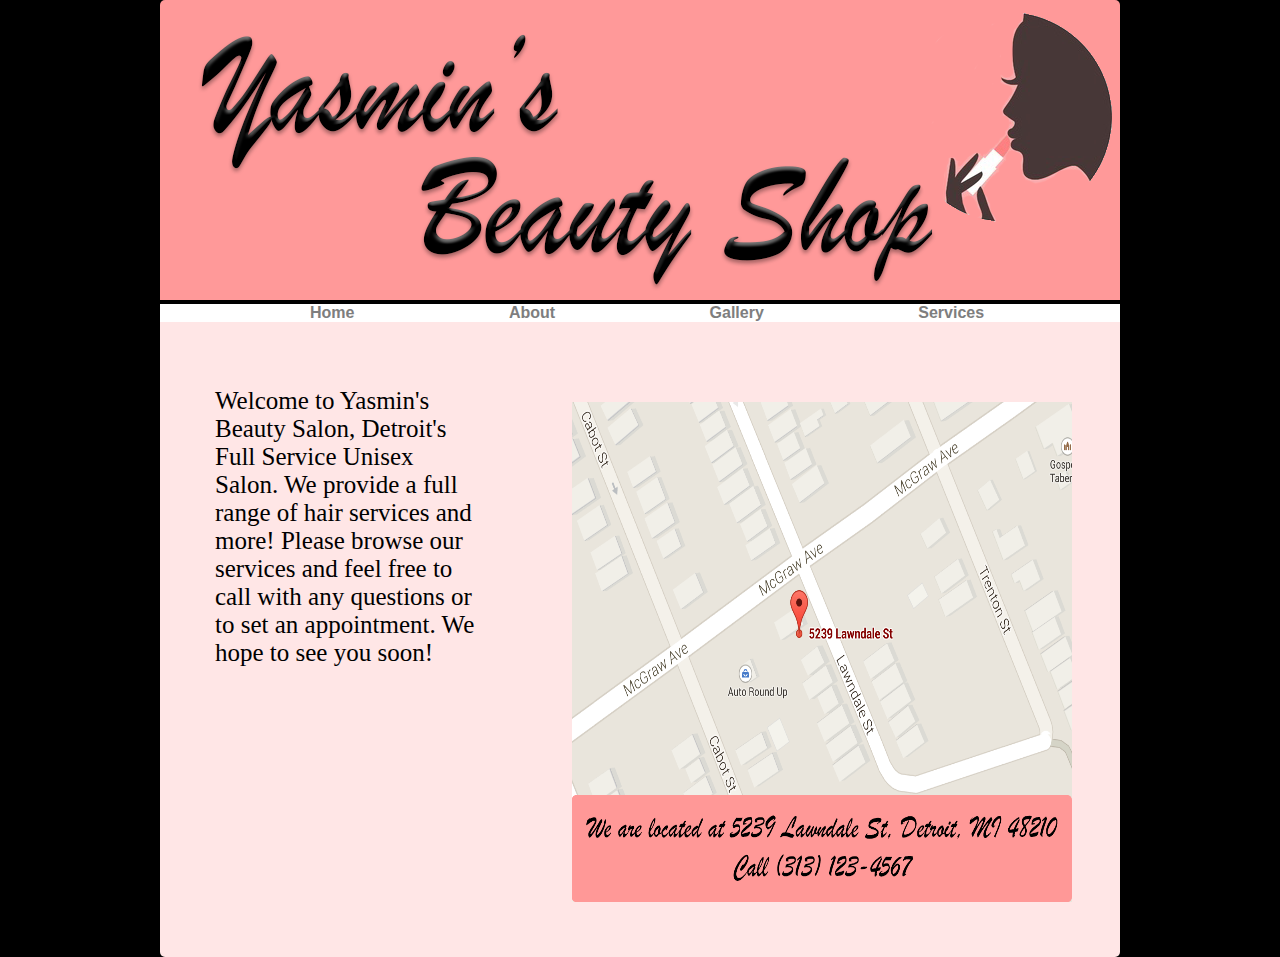
<file: final/html5-boilerplate-4.3-2.0/index.html>
<!DOCTYPE html>
<html>
    <head>
        <link rel="stylesheet" href="css/normalize.css">
        <link rel="stylesheet" href="css/main.css">
    </head>

    <body>
        <div class="wrap">

        <img id="banner" src="img/salonbanner.png" height="300" width="960">

        <div id ="navigation">
          <a href="index.html">Home</a>
          <a href="about.html">About</a>
          <a href="gallery.html">Gallery</a>
          <a href="service.html">Services</a>
        </div>

        <section class="description">
          <ul>
            <li><p>Welcome to Yasmin's Beauty Salon, Detroit's Full Service Unisex Salon.
            We provide a full range of hair services and more! Please browse our services
            and feel free to call with any questions or to set an appointment. We hope to
            see you soon!</p></li>
            <li><img src="img/map.png" height="500" width="500"></li>
          </ul>
        </section>

        </div>
    </body>

</html>
</file>
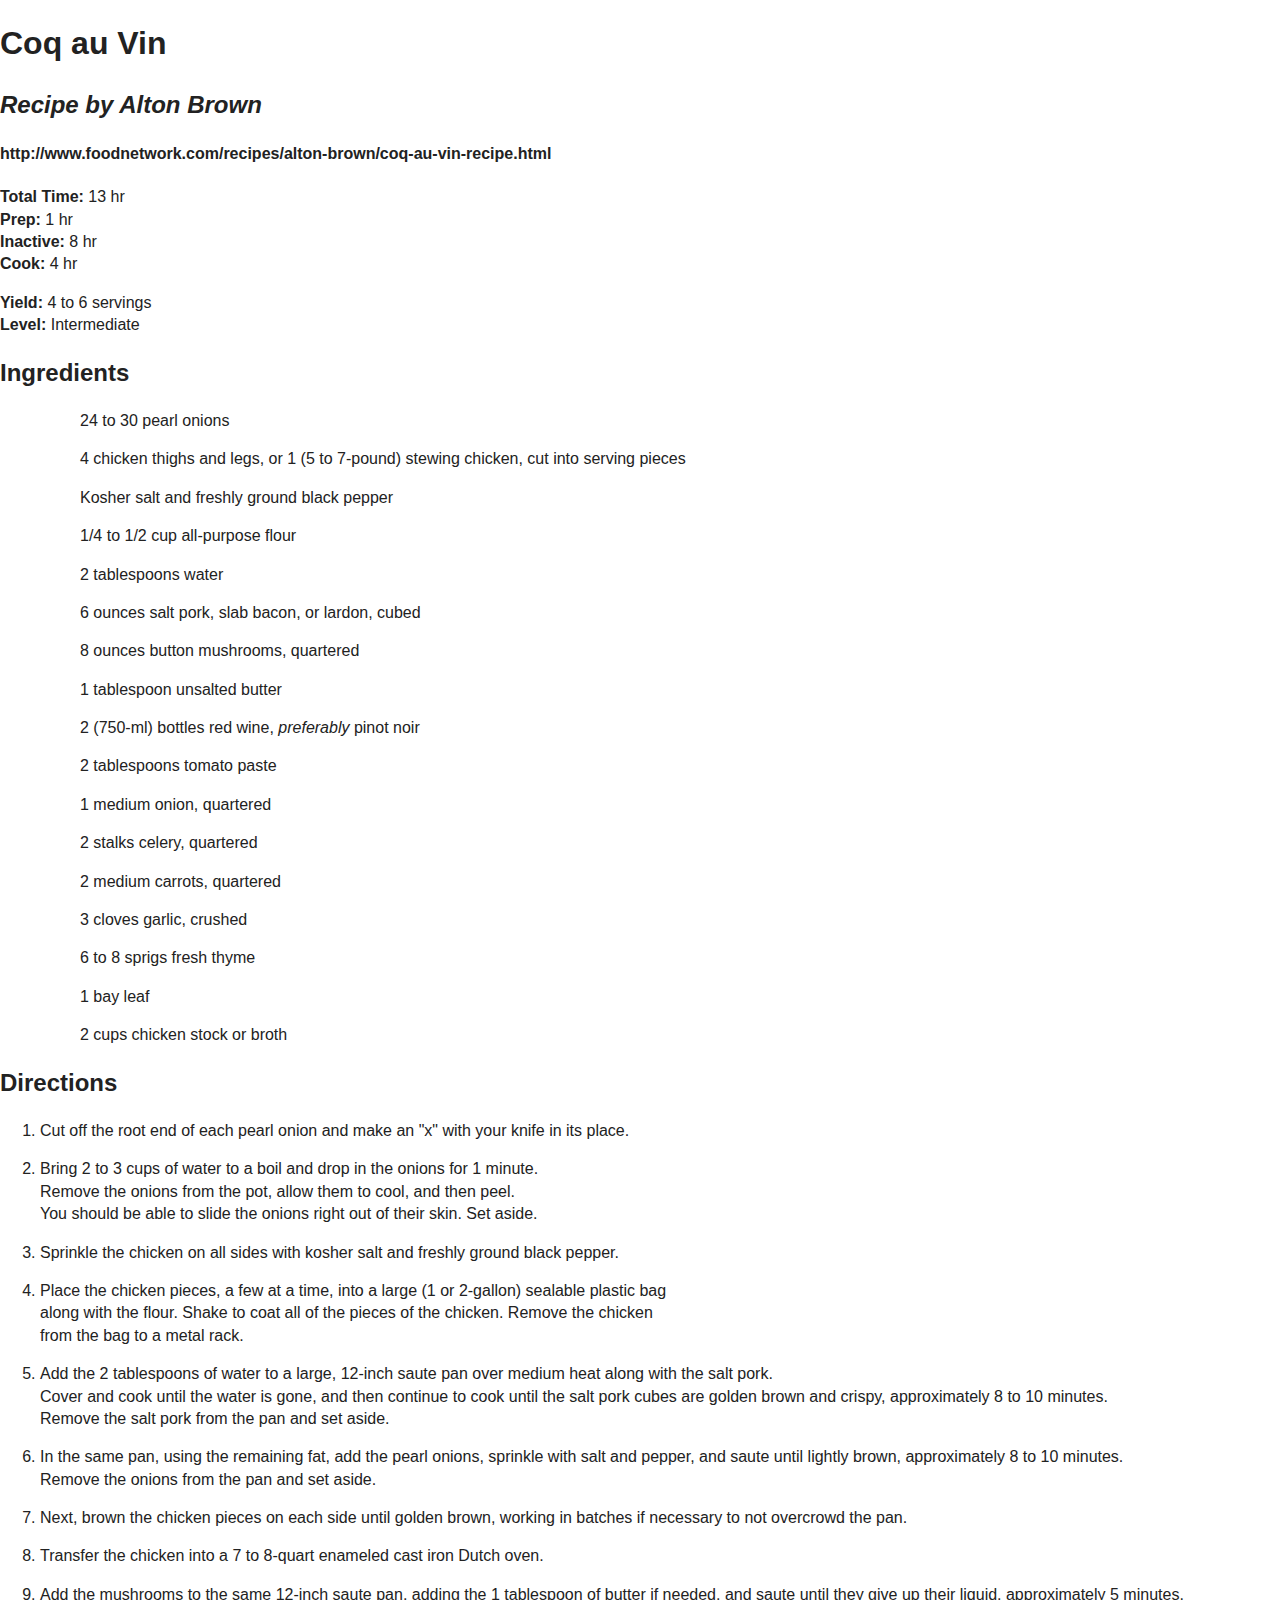
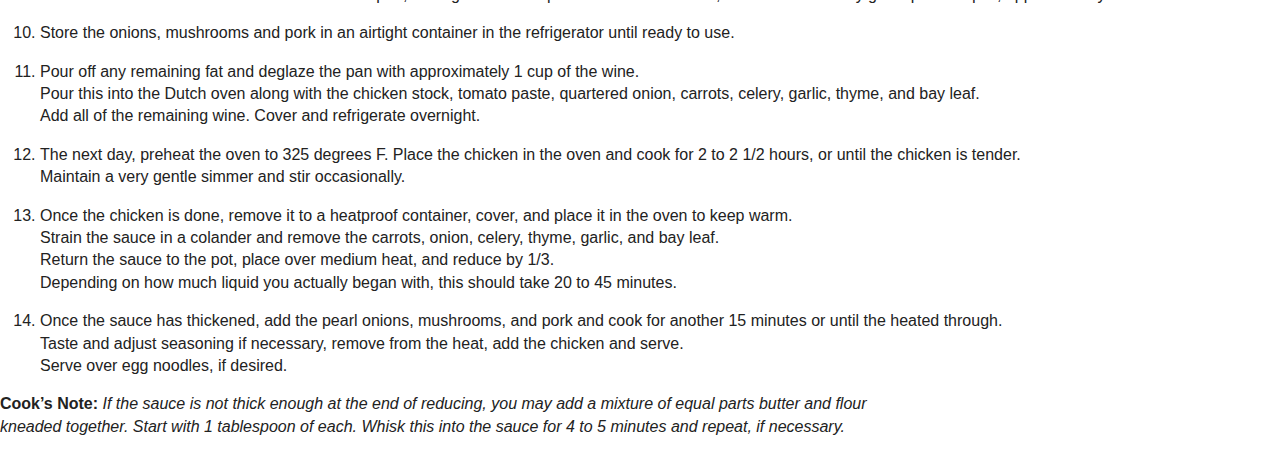
<file: recipe wk4/html5-boilerplate-4.3-2.0/index.html>
<!DOCTYPE html>
<!--[if lt IE 7]>      <html class="no-js lt-ie9 lt-ie8 lt-ie7"> <![endif]-->
<!--[if IE 7]>         <html class="no-js lt-ie9 lt-ie8"> <![endif]-->
<!--[if IE 8]>         <html class="no-js lt-ie9"> <![endif]-->
<!--[if gt IE 8]><!--> <html class="no-js"> <!--<![endif]-->
    <head>
        <meta charset="utf-8">
        <meta http-equiv="X-UA-Compatible" content="IE=edge">
        <title></title>
        <meta name="description" content="">
        <meta name="viewport" content="width=device-width, initial-scale=1">

        <!-- Place favicon.ico and apple-touch-icon.png in the root directory -->

        <link rel="stylesheet" href="css/normalize.css">
        <link rel="stylesheet" href="css/main.css">
        <script src="js/vendor/modernizr-2.6.2.min.js"></script>
    </head>
    <body>
        <!--[if lt IE 7]>
            <p class="browsehappy">You are using an <strong>outdated</strong> browser. Please <a href="http://browsehappy.com/">upgrade your browser</a> to improve your experience.</p>
        <![endif]-->

        <!-- Add your site or application content here -->
<h1>Coq au Vin</h1>
<h2><i>Recipe by Alton Brown</i></h2>
<h4>http://www.foodnetwork.com/recipes/alton-brown/coq-au-vin-recipe.html</h4>

<p><strong>Total Time:</strong> 13 hr
<br><strong>Prep:</strong> 1 hr
<br><strong>Inactive:</strong> 8 hr
<br><strong>Cook:</strong> 4 hr</p>

<p><strong>Yield:</strong> 4 to 6 servings<br><strong>Level:</strong> Intermediate</p>

<h2>Ingredients</h2>

  <ol>
    <ol>24 to 30 pearl onions</ol>
    <ol>4 chicken thighs and legs, or 1 (5 to 7-pound) stewing chicken, cut into serving pieces</ol>
    <ol>Kosher salt and freshly ground black pepper</ol>
    <ol>1/4 to 1/2 cup all-purpose flour</ol>
    <ol>2 tablespoons water</ol>
    <ol>6 ounces salt pork, slab bacon, or lardon, cubed</ol>
    <ol>8 ounces button mushrooms, quartered</ol>
    <ol>1 tablespoon unsalted butter</ol>
    <ol>2 (750-ml) bottles red wine, <i>preferably</i> pinot noir</ol>
    <ol>2 tablespoons tomato paste</ol>
    <ol>1 medium onion, quartered</ol>
    <ol>2 stalks celery, quartered</ol>
    <ol>2 medium carrots, quartered</ol>
    <ol>3 cloves garlic, crushed</ol>
    <ol>6 to 8 sprigs fresh thyme</ol>
    <ol>1 bay leaf</ol>
    <ol>2 cups chicken stock or broth</ol>
  </ol>


<h2>Directions</h2>
<div>
  <ol>
    <li><p>Cut off the root end of each pearl onion and make an "x" with your knife in its place.</p></li>
    <li><p>Bring 2 to 3 cups of water to a boil and drop in the onions for 1 minute.<br>Remove the onions from the pot, allow them to cool, and then peel.<br>You should be able to slide the onions right out of their skin. Set aside.</li></p>
    <li><p>Sprinkle the chicken on all sides with kosher salt and freshly ground black pepper.</li></p>
    <li><p>Place the chicken pieces, a few at a time, into a large (1 or 2-gallon) sealable plastic bag<br>along with the flour. Shake to coat all of the pieces of the chicken. Remove the chicken<br>from the bag to a metal rack.</li></p>
    <li><p>Add the 2 tablespoons of water to a large, 12-inch saute pan over medium heat along with the salt pork.<br>Cover and cook until the water is gone, and then continue to cook until the salt pork cubes are golden brown and crispy, approximately 8 to 10 minutes.<br>Remove the salt pork from the pan and set aside.</li></p>
    <li><p>In the same pan, using the remaining fat, add the pearl onions, sprinkle with salt and pepper, and saute until lightly brown, approximately 8 to 10 minutes.<br>Remove the onions from the pan and set aside.</li></p>
    <li><p>Next, brown the chicken pieces on each side until golden brown, working in batches if necessary to not overcrowd the pan.</li></p>
    <li><p>Transfer the chicken into a 7 to 8-quart enameled cast iron Dutch oven.</li></p>
    <li><p>Add the mushrooms to the same 12-inch saute pan, adding the 1 tablespoon of butter if needed, and saute until they give up their liquid, approximately 5 minutes.</li></p>
    <li><p>Store the onions, mushrooms and pork in an airtight container in the refrigerator until ready to use.</li></p>
    <li><p>Pour off any remaining fat and deglaze the pan with approximately 1 cup of the wine.<br>Pour this into the Dutch oven along with the chicken stock, tomato paste, quartered onion, carrots, celery, garlic, thyme, and bay leaf.<br>Add all of the remaining wine. Cover and refrigerate overnight.</li></p>
    <li><p>The next day, preheat the oven to 325 degrees F. Place the chicken in the oven and cook for 2 to 2 1/2 hours, or until the chicken is tender.<br>Maintain a very gentle simmer and stir occasionally.</li></p>
    <li><p>Once the chicken is done, remove it to a heatproof container, cover, and place it in the oven to keep warm.<br>Strain the sauce in a colander and remove the carrots, onion, celery, thyme, garlic, and bay leaf.<br>Return the sauce to the pot, place over medium heat, and reduce by 1/3.<br>Depending on how much liquid you actually began with, this should take 20 to 45 minutes.</li></p>
    <li><p>Once the sauce has thickened, add the pearl onions, mushrooms, and pork and cook for another 15 minutes or until the heated through.<br>Taste and adjust seasoning if necessary, remove from the heat, add the chicken and serve.<br>Serve over egg noodles, if desired.</li></p>
  </ol>
</div>

<p><strong>Cook’s Note:</strong><i> If the sauce is not thick enough at the end of reducing, you may add a mixture of equal parts butter and flour<br>kneaded together. Start with 1 tablespoon of each. Whisk this into the sauce for 4 to 5 minutes and repeat, if necessary.</i></p>


        <script src="//ajax.googleapis.com/ajax/libs/jquery/1.10.2/jquery.min.js"></script>
        <script>window.jQuery || document.write('<script src="js/vendor/jquery-1.10.2.min.js"><\/script>')</script>
        <script src="js/plugins.js"></script>
        <script src="js/main.js"></script>

        <!-- Google Analytics: change UA-XXXXX-X to be your site's ID. -->
        <script>
            (function(b,o,i,l,e,r){b.GoogleAnalyticsObject=l;b[l]||(b[l]=
            function(){(b[l].q=b[l].q||[]).push(arguments)});b[l].l=+new Date;
            e=o.createElement(i);r=o.getElementsByTagName(i)[0];
            e.src='//www.google-analytics.com/analytics.js';
            r.parentNode.insertBefore(e,r)}(window,document,'script','ga'));
            ga('create','UA-XXXXX-X');ga('send','pageview');
        </script>
    </body>
</html>
</file>
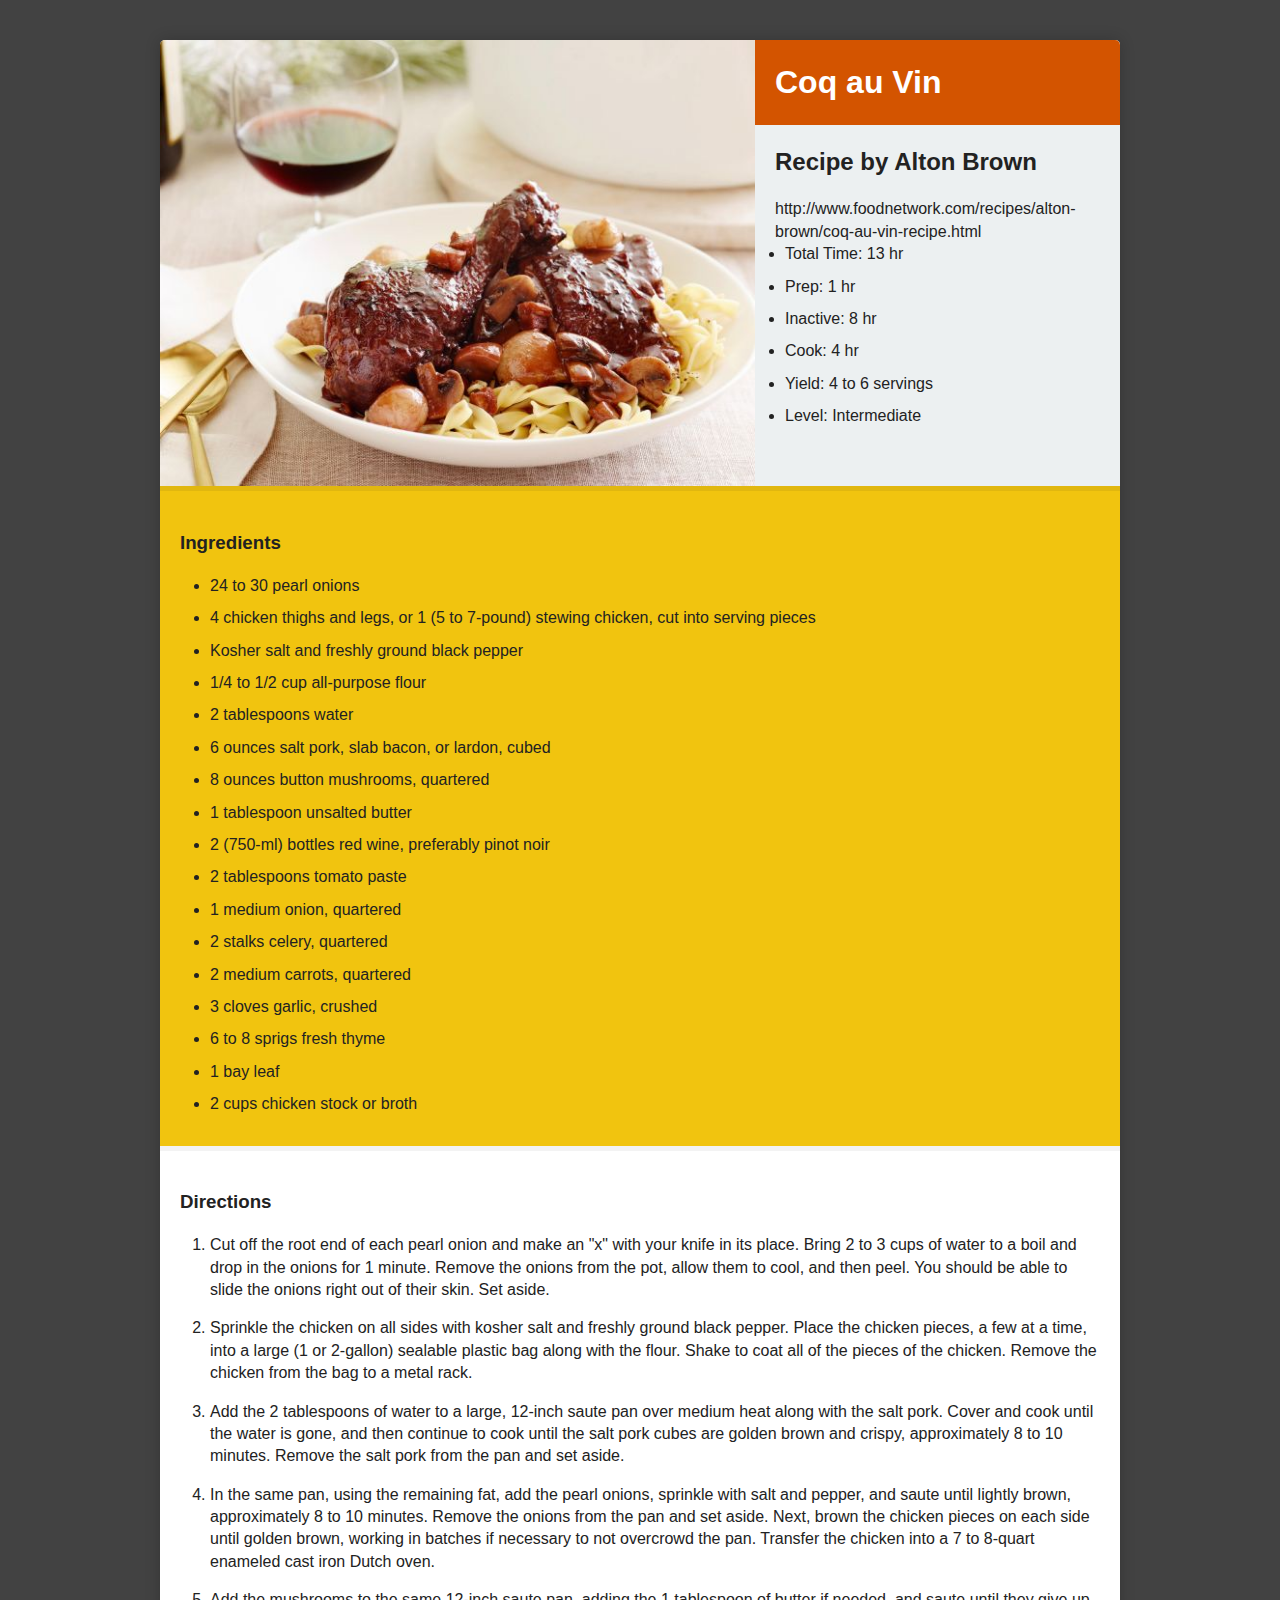
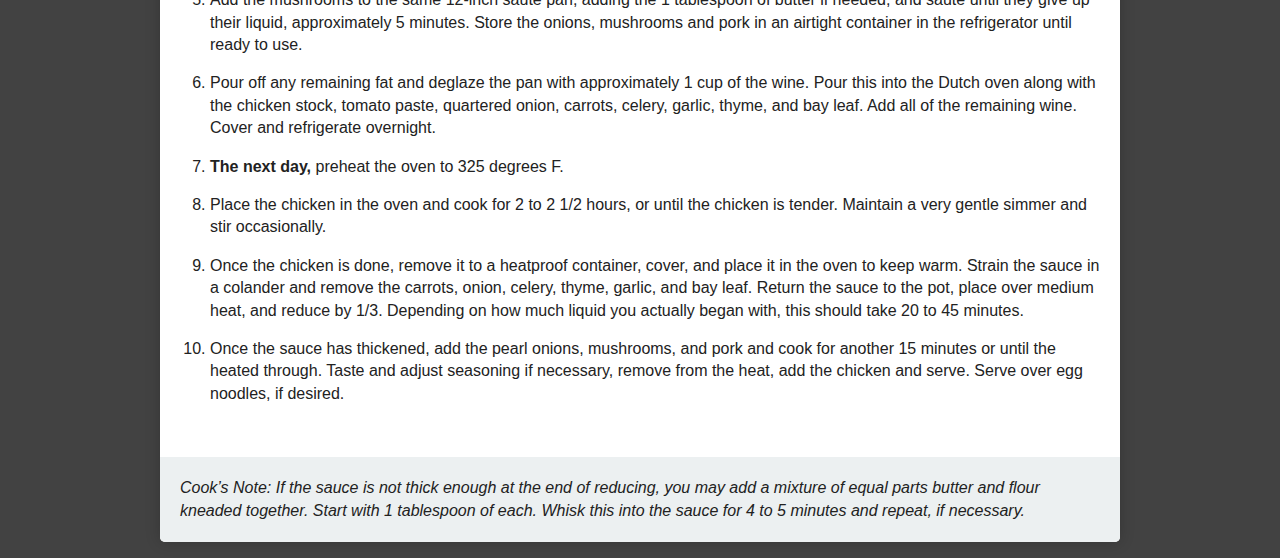
<file: recipe/html5-boilerplate-4.3-2.0/index.html>
<!DOCTYPE html>
<!--[if lt IE 7]>      <html class="no-js lt-ie9 lt-ie8 lt-ie7"> <![endif]-->
<!--[if IE 7]>         <html class="no-js lt-ie9 lt-ie8"> <![endif]-->
<!--[if IE 8]>         <html class="no-js lt-ie9"> <![endif]-->
<!--[if gt IE 8]><!--> <html class="no-js"> <!--<![endif]-->
    <head>
        <meta charset="utf-8">
        <meta http-equiv="X-UA-Compatible" content="IE=edge">
        <title></title>
        <meta name="description" content="">
        <meta name="viewport" content="width=device-width, initial-scale=1">

        <!-- Place favicon.ico and apple-touch-icon.png in the root directory -->

        <link rel="stylesheet" href="css/normalize.css">
        <link rel="stylesheet" href="css/main.css">
        <script src="js/vendor/modernizr-2.6.2.min.js"></script>
    </head>
    <body>
      <div class="wrap">
        <article class="recipe" id="recipe-1">

        <!-- Food Network
        http://www.foodnetwork.com/recipes/alton-brown/coq-au-vin-recipe.html -->
        <img src="img/french_coq_s4x3.jpg.rend.sni18col.jpg">

        <section class="recipe-meta">
        <h1>Coq au Vin</h1>
        <h2>Recipe by Alton Brown</h2>

<p>http://www.foodnetwork.com/recipes/alton-brown/coq-au-vin-recipe.html</p>

        <ul>
          <li>Total Time: 13 hr</li>
          <li>Prep: 1 hr</li>
          <li>Inactive: 8 hr</li>
          <li>Cook: 4 hr</li>
        </ul>

        <ul>
          <li>Yield: 4 to 6 servings</li>
          <li>Level: Intermediate</li>
        </ul>
        </section>

        <section class="ingredients">
        <h3>Ingredients</h3>

        <ul>
          <li>24 to 30 pearl onions</li>
          <li>4 chicken thighs and legs, or 1 (5 to 7-pound) stewing chicken, cut into serving pieces</li>
          <li>Kosher salt and freshly ground black pepper</li>
          <li>1/4 to 1/2 cup all-purpose flour</li>
          <li>2 tablespoons water</li>
          <li>6 ounces salt pork, slab bacon, or lardon, cubed</li>
          <li>8 ounces button mushrooms, quartered</li>
          <li>1 tablespoon unsalted butter</li>
          <li>2 (750-ml) bottles red wine, preferably pinot noir</li>
          <li>2 tablespoons tomato paste</li>
          <li>1 medium onion, quartered</li>
          <li>2 stalks celery, quartered</li>
          <li>2 medium carrots, quartered</li>
          <li>3 cloves garlic, crushed</li>
          <li>6 to 8 sprigs fresh thyme</li>
          <li>1 bay leaf</li>
          <li>2 cups chicken stock or broth</li>
        </ul>
        </section>


        <section class="directions">
        <h3>Directions</h3>

        <ol>
          <li><p>Cut off the root end of each pearl onion and make an "x" with your knife in its place. Bring 2 to 3 cups of water to a boil and drop in the onions for 1 minute. Remove the onions from the pot, allow them to cool, and then peel. You should be able to slide the onions right out of their skin. Set aside.</li></p>
          <li><p>Sprinkle the chicken on all sides with kosher salt and freshly ground black pepper. Place the chicken pieces, a few at a time, into a large (1 or 2-gallon) sealable plastic bag along with the flour. Shake to coat all of the pieces of the chicken. Remove the chicken from the bag to a metal rack.</li></p>
          <li><p>Add the 2 tablespoons of water to a large, 12-inch saute pan over medium heat along with the salt pork. Cover and cook until the water is gone, and then continue to cook until the salt pork cubes are golden brown and crispy, approximately 8 to 10 minutes. Remove the salt pork from the pan and set aside.</li></p>
          <li><p>In the same pan, using the remaining fat, add the pearl onions, sprinkle with salt and pepper, and saute until lightly brown, approximately 8 to 10 minutes. Remove the onions from the pan and set aside. Next, brown the chicken pieces on each side until golden brown, working in batches if necessary to not overcrowd the pan. Transfer the chicken into a 7 to 8-quart enameled cast iron Dutch oven.</li></p>
          <li><p>Add the mushrooms to the same 12-inch saute pan, adding the 1 tablespoon of butter if needed, and saute until they give up their liquid, approximately 5 minutes. Store the onions, mushrooms and pork in an airtight container in the refrigerator until ready to use.</li></p>
          <li><p>Pour off any remaining fat and deglaze the pan with approximately 1 cup of the wine. Pour this into the Dutch oven along with the chicken stock, tomato paste, quartered onion, carrots, celery, garlic, thyme, and bay leaf. Add all of the remaining wine. Cover and refrigerate overnight.</li></p>
          <li><p><strong>The next day,</strong> preheat the oven to 325 degrees F.</li></p>
          <li><p>Place the chicken in the oven and cook for 2 to 2 1/2 hours, or until the chicken is tender. Maintain a very gentle simmer and stir occasionally.</li></p>
          <li><p>Once the chicken is done, remove it to a heatproof container, cover, and place it in the oven to keep warm. Strain the sauce in a colander and remove the carrots, onion, celery, thyme, garlic, and bay leaf. Return the sauce to the pot, place over medium heat, and reduce by 1/3. Depending on how much liquid you actually began with, this should take 20 to 45 minutes.</li></p>
          <li><p>Once the sauce has thickened, add the pearl onions, mushrooms, and pork and cook for another 15 minutes or until the heated through. Taste and adjust seasoning if necessary, remove from the heat, add the chicken and serve. Serve over egg noodles, if desired.</li></p>
        </ol>
      </section>

<p class="note"><i>Cook’s Note: If the sauce is not thick enough at the end of reducing, you may add a mixture of equal parts butter and flour<br>kneaded together. Start with 1 tablespoon of each. Whisk this into the sauce for 4 to 5 minutes and repeat, if necessary.</i></p>
      </article>
      </div>

        <script src="//ajax.googleapis.com/ajax/libs/jquery/1.10.2/jquery.min.js"></script>
        <script>window.jQuery || document.write('<script src="js/vendor/jquery-1.10.2.min.js"><\/script>')</script>
        <script src="js/plugins.js"></script>
        <script src="js/main.js"></script>

        <!-- Google Analytics: change UA-XXXXX-X to be your site's ID. -->
        <script>
            (function(b,o,i,l,e,r){b.GoogleAnalyticsObject=l;b[l]||(b[l]=
            function(){(b[l].q=b[l].q||[]).push(arguments)});b[l].l=+new Date;
            e=o.createElement(i);r=o.getElementsByTagName(i)[0];
            e.src='//www.google-analytics.com/analytics.js';
            r.parentNode.insertBefore(e,r)}(window,document,'script','ga'));
            ga('create','UA-XXXXX-X');ga('send','pageview');
        </script>
    </body>
</html>
</file>
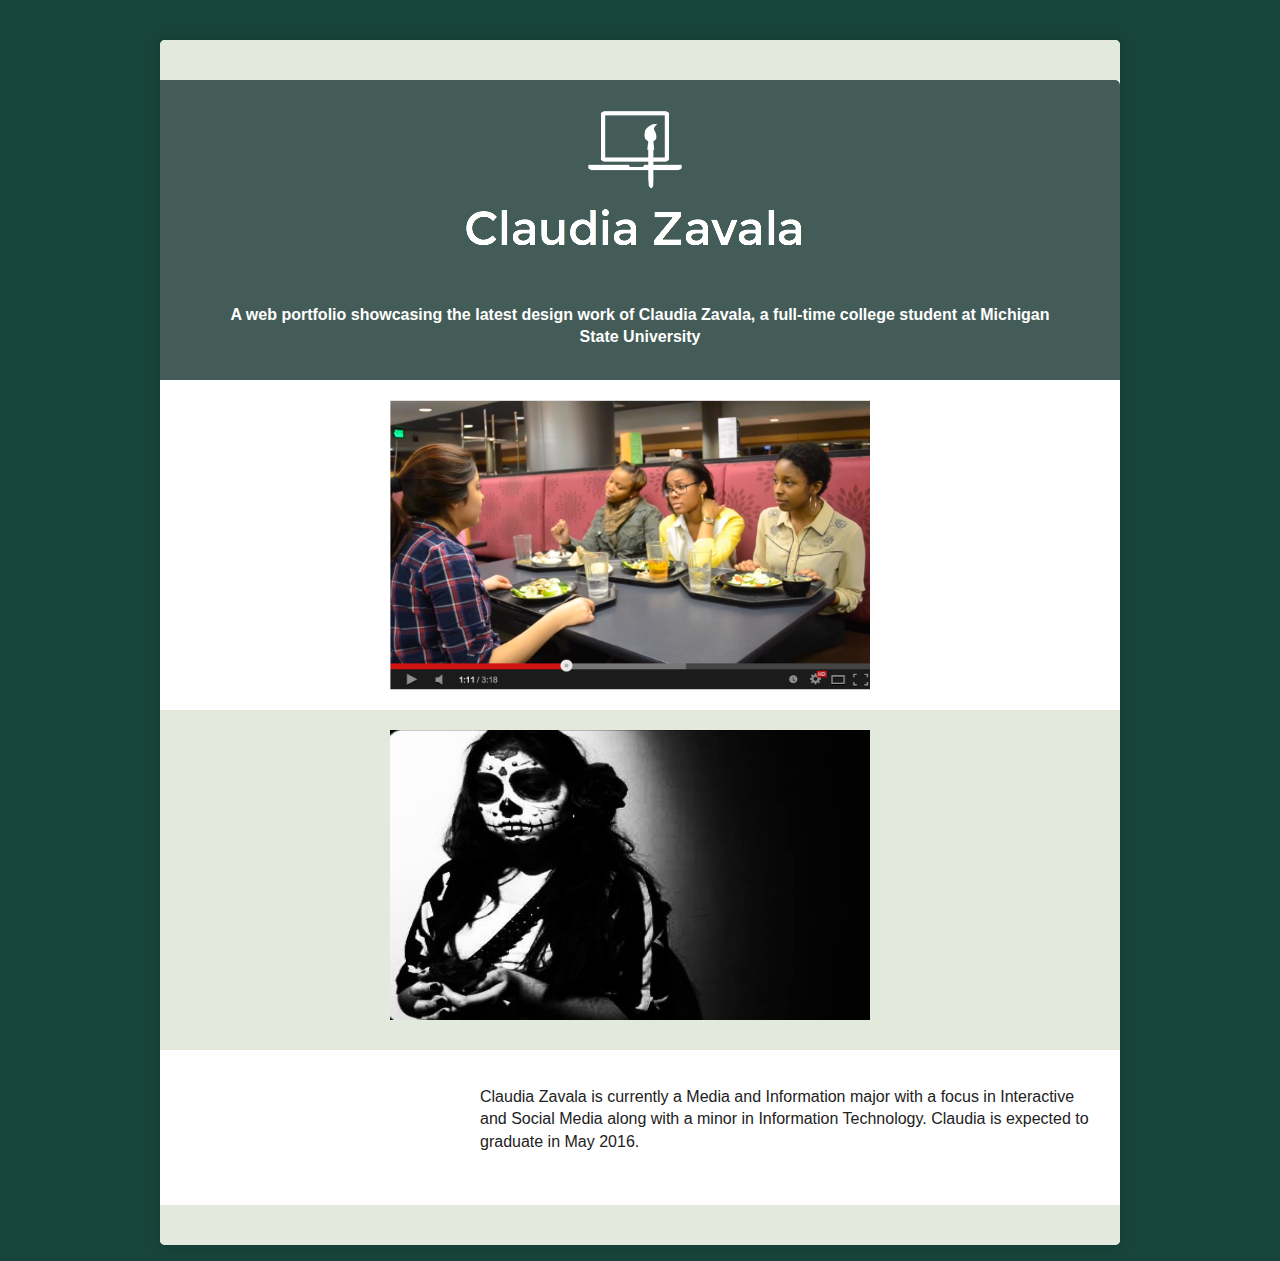
<file: week 10/html5-boilerplate-4.3-2.0/index.html>
<!DOCTYPE html>
<!--[if lt IE 7]>      <html class="no-js lt-ie9 lt-ie8 lt-ie7"> <![endif]-->
<!--[if IE 7]>         <html class="no-js lt-ie9 lt-ie8"> <![endif]-->
<!--[if IE 8]>         <html class="no-js lt-ie9"> <![endif]-->
<!--[if gt IE 8]><!--> <html class="no-js"> <!--<![endif]-->
    <head>
        <meta charset="utf-8">
        <meta http-equiv="X-UA-Compatible" content="IE=edge">
        <title></title>
        <meta name="description" content="">
        <meta name="viewport" content="width=device-width, initial-scale=1">

        <!-- Place favicon.ico and apple-touch-icon.png in the root directory -->

        <link rel="stylesheet" href="css/normalize.css">
        <link rel="stylesheet" href="css/main.css">
        <script src="js/vendor/modernizr-2.6.2.min.js"></script>
    </head>
    <body>

        <div class="wrap">
        <article class="bio" id="bio-1">
        <p class="header"></p>


        <section class="bio-meta">
        <img src="img/logo.png">
        <h2>A web portfolio showcasing the latest design work of Claudia Zavala, a full-time college student at Michigan State University</h2>
        </section>

        <section class="showcase">
        <img src="img/film.png" height="290" width="480">
        </section>


        <section class="bestwork">
        <img id="photo" src="img/skull.jpg" height="290" width="480">
        </section>


        <section class="about">
          <p>Claudia Zavala is currently a Media and Information major
          with a focus in Interactive and Social Media along with a
          minor in Information Technology. Claudia is expected to graduate
          in May 2016. </p>
        </section>


        <p class="footer"></p>
        </article>
        </div>

        <script src="//ajax.googleapis.com/ajax/libs/jquery/1.10.2/jquery.min.js"></script>
        <script>window.jQuery || document.write('<script src="js/vendor/jquery-1.10.2.min.js"><\/script>')</script>
        <script src="js/plugins.js"></script>
        <script src="js/main.js"></script>

        <!-- Google Analytics: change UA-XXXXX-X to be your site's ID. -->
        <script>
            (function(b,o,i,l,e,r){b.GoogleAnalyticsObject=l;b[l]||(b[l]=
            function(){(b[l].q=b[l].q||[]).push(arguments)});b[l].l=+new Date;
            e=o.createElement(i);r=o.getElementsByTagName(i)[0];
            e.src='//www.google-analytics.com/analytics.js';
            r.parentNode.insertBefore(e,r)}(window,document,'script','ga'));
            ga('create','UA-XXXXX-X');ga('send','pageview');
        </script>
    </body>
</html>
</file>
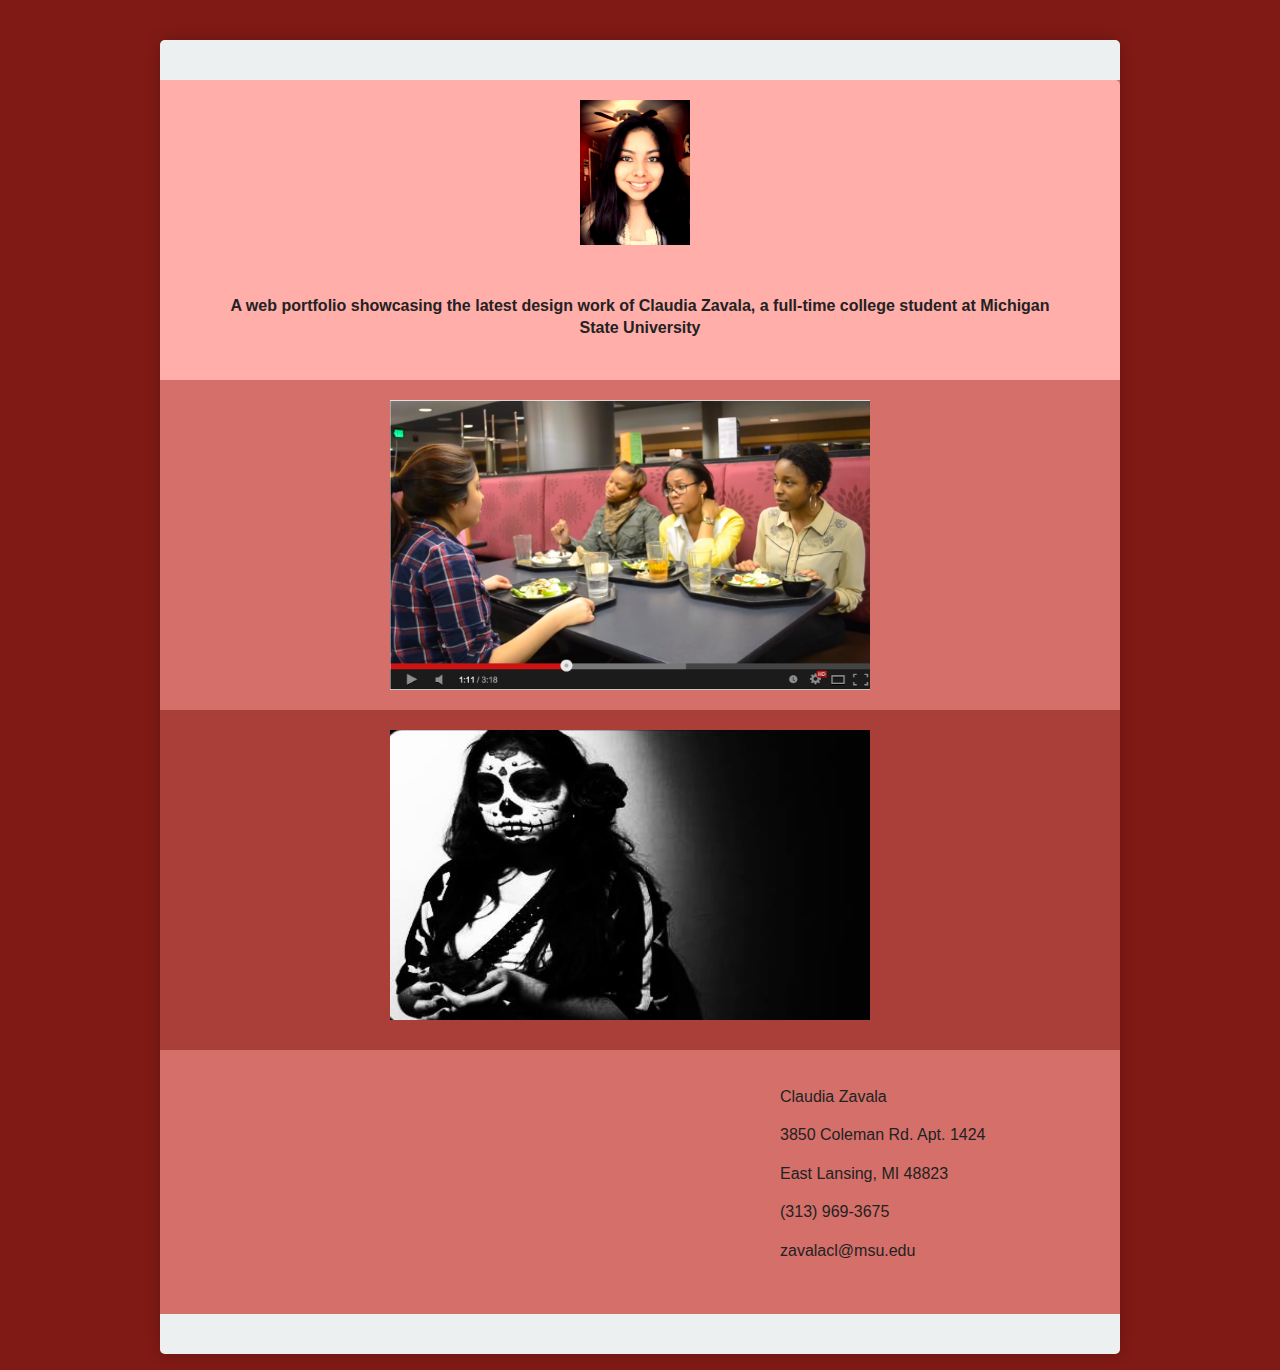
<file: week 7/html5-boilerplate-4.3-2.0/index.html>
<!DOCTYPE html>
<!--[if lt IE 7]>      <html class="no-js lt-ie9 lt-ie8 lt-ie7"> <![endif]-->
<!--[if IE 7]>         <html class="no-js lt-ie9 lt-ie8"> <![endif]-->
<!--[if IE 8]>         <html class="no-js lt-ie9"> <![endif]-->
<!--[if gt IE 8]><!--> <html class="no-js"> <!--<![endif]-->
    <head>
        <meta charset="utf-8">
        <meta http-equiv="X-UA-Compatible" content="IE=edge">
        <title></title>
        <meta name="description" content="">
        <meta name="viewport" content="width=device-width, initial-scale=1">

        <!-- Place favicon.ico and apple-touch-icon.png in the root directory -->

        <link rel="stylesheet" href="css/normalize.css">
        <link rel="stylesheet" href="css/main.css">
        <script src="js/vendor/modernizr-2.6.2.min.js"></script>
    </head>
    <body>

        <div class="wrap">
        <article class="bio" id="bio-1">
        <p class="header"></p>


        <section class="bio-meta">
        <img src="img/claudia.jpg" height="145" width="110">
        <h2>A web portfolio showcasing the latest design work of Claudia Zavala, a full-time college student at Michigan State University</h2>
        </section>

        <section class="showcase">
        <img src="img/film.png" height="290" width="480">
        </section>


        <section class="bestwork">
        <img id="photo" src="img/skull.jpg" height="290" width="480">
        </section>


        <section class="about">
          <p>Claudia Zavala</p>
          <p>3850 Coleman Rd. Apt. 1424</p>
          <p>East Lansing, MI 48823</p>
          <p>(313) 969-3675</p>
          <p>zavalacl@msu.edu</p>
        </section>


        <p class="footer"></p>
        </article>
        </div>

        <script src="//ajax.googleapis.com/ajax/libs/jquery/1.10.2/jquery.min.js"></script>
        <script>window.jQuery || document.write('<script src="js/vendor/jquery-1.10.2.min.js"><\/script>')</script>
        <script src="js/plugins.js"></script>
        <script src="js/main.js"></script>

        <!-- Google Analytics: change UA-XXXXX-X to be your site's ID. -->
        <script>
            (function(b,o,i,l,e,r){b.GoogleAnalyticsObject=l;b[l]||(b[l]=
            function(){(b[l].q=b[l].q||[]).push(arguments)});b[l].l=+new Date;
            e=o.createElement(i);r=o.getElementsByTagName(i)[0];
            e.src='//www.google-analytics.com/analytics.js';
            r.parentNode.insertBefore(e,r)}(window,document,'script','ga'));
            ga('create','UA-XXXXX-X');ga('send','pageview');
        </script>
    </body>
</html>
</file>
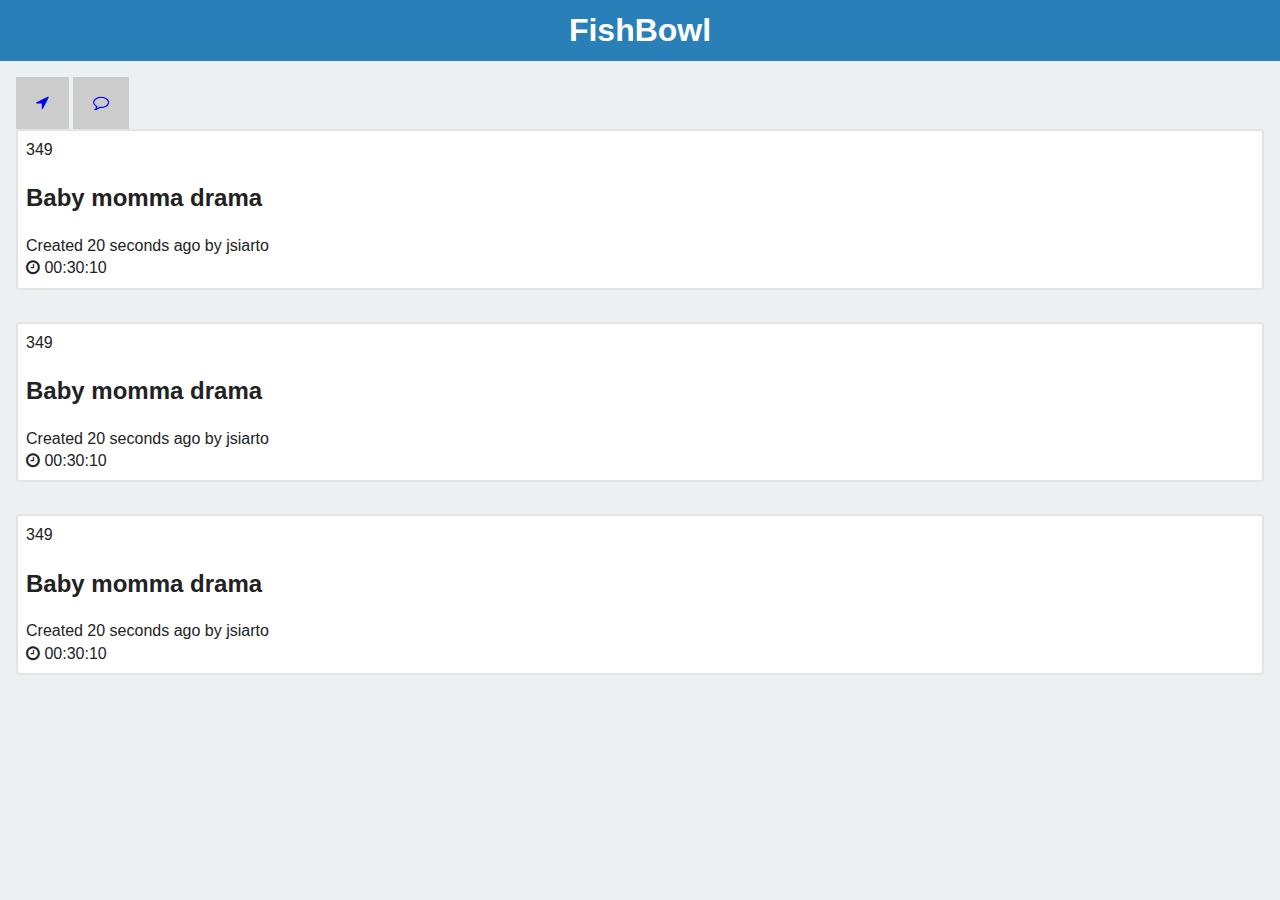
<file: week1/html5-boilerplate-4.3-2.0/index.html>
<!DOCTYPE html>
<!--[if lt IE 7]>      <html class="no-js lt-ie9 lt-ie8 lt-ie7"> <![endif]-->
<!--[if IE 7]>         <html class="no-js lt-ie9 lt-ie8"> <![endif]-->
<!--[if IE 8]>         <html class="no-js lt-ie9"> <![endif]-->
<!--[if gt IE 8]><!--> <html class="no-js"> <!--<![endif]-->
    <head>
        <meta charset="utf-8">
        <meta http-equiv="X-UA-Compatible" content="IE=edge">
        <title></title>
        <meta name="description" content="">
        <meta name="viewport" content="width=device-width, initial-scale=1">

        <!-- Place favicon.ico and apple-touch-icon.png in the root directory -->

        <link rel="stylesheet" href="css/normalize.css">
        <link rel="stylesheet" href="css/main.css">
        <link
href="https://maxcdn.bootstrapcdn.com/font-awesome/4.2.0/css/font-awesome.min.css"
rel="stylesheet">
<script src="js/vendor/modernizr-2.6.2.min.js"></script>
    </head>
    <body>
      <header>
        <h1>FishBowl</h1>

      </header>
      <section id="main-feed">
        <div id="feed-controls">

          <a title= "Toggle Proximity" class="toggle-button selected" id="proximity" href="#"><i class="fa fa-location-arrow"></i></a>
          <a class="toggle-button" id="public" href="#"><i class="fa fa-comment-o"></i></a>

      </div>
      <form>

      </form>

        <div id="feed">
          <ul>
            <li>
              <p class="user-count">349</p>
              <h2>Baby momma drama</h2>
              <p class="chat-meta">Created 20 seconds ago by <span class="username">jsiarto</span></p>
              <p class="countdown alert"><i class="fa fa-clock-o"></i> 00:30:10</p>
            </li>

            <li>
              <p class="user-count">349</p>
              <h2>Baby momma drama</h2>
              <p class="chat-meta">Created 20 seconds ago by <span class="username">jsiarto</span></p>
              <p class="countdown warning"><i class="fa fa-clock-o"></i> 00:30:10</p>
            </li>

            <li>
            <p class="user-count">349</p>
            <h2>Baby momma drama</h2>
            <p class="chat-meta">Created 20 seconds ago by <span class="username">jsiarto</span></p>
            <p class="countdown"><i class="fa fa-clock-o"></i> 00:30:10</p>
            </li>
         </ul>

        </div>
      </section>

        <script src="https://ajax.googleapis.com/ajax/libs/jquery/1.10.2/jquery.min.js"></script>
        <script>window.jQuery || document.write('<script src="js/vendor/jquery-1.10.2.min.js"><\/script>')</script>
        <script src="js/plugins.js"></script>
        <script src="js/main.js"></script>

        <!-- Google Analytics: change UA-XXXXX-X to be your site's ID. -->
        <script>
            (function(b,o,i,l,e,r){b.GoogleAnalyticsObject=l;b[l]||(b[l]=
            function(){(b[l].q=b[l].q||[]).push(arguments)});b[l].l=+new Date;
            e=o.createElement(i);r=o.getElementsByTagName(i)[0];
            e.src='//www.google-analytics.com/analytics.js';
            r.parentNode.insertBefore(e,r)}(window,document,'script','ga'));
            ga('create','UA-XXXXX-X');ga('send','pageview');
        </script>
    </body>
</html>
</file>
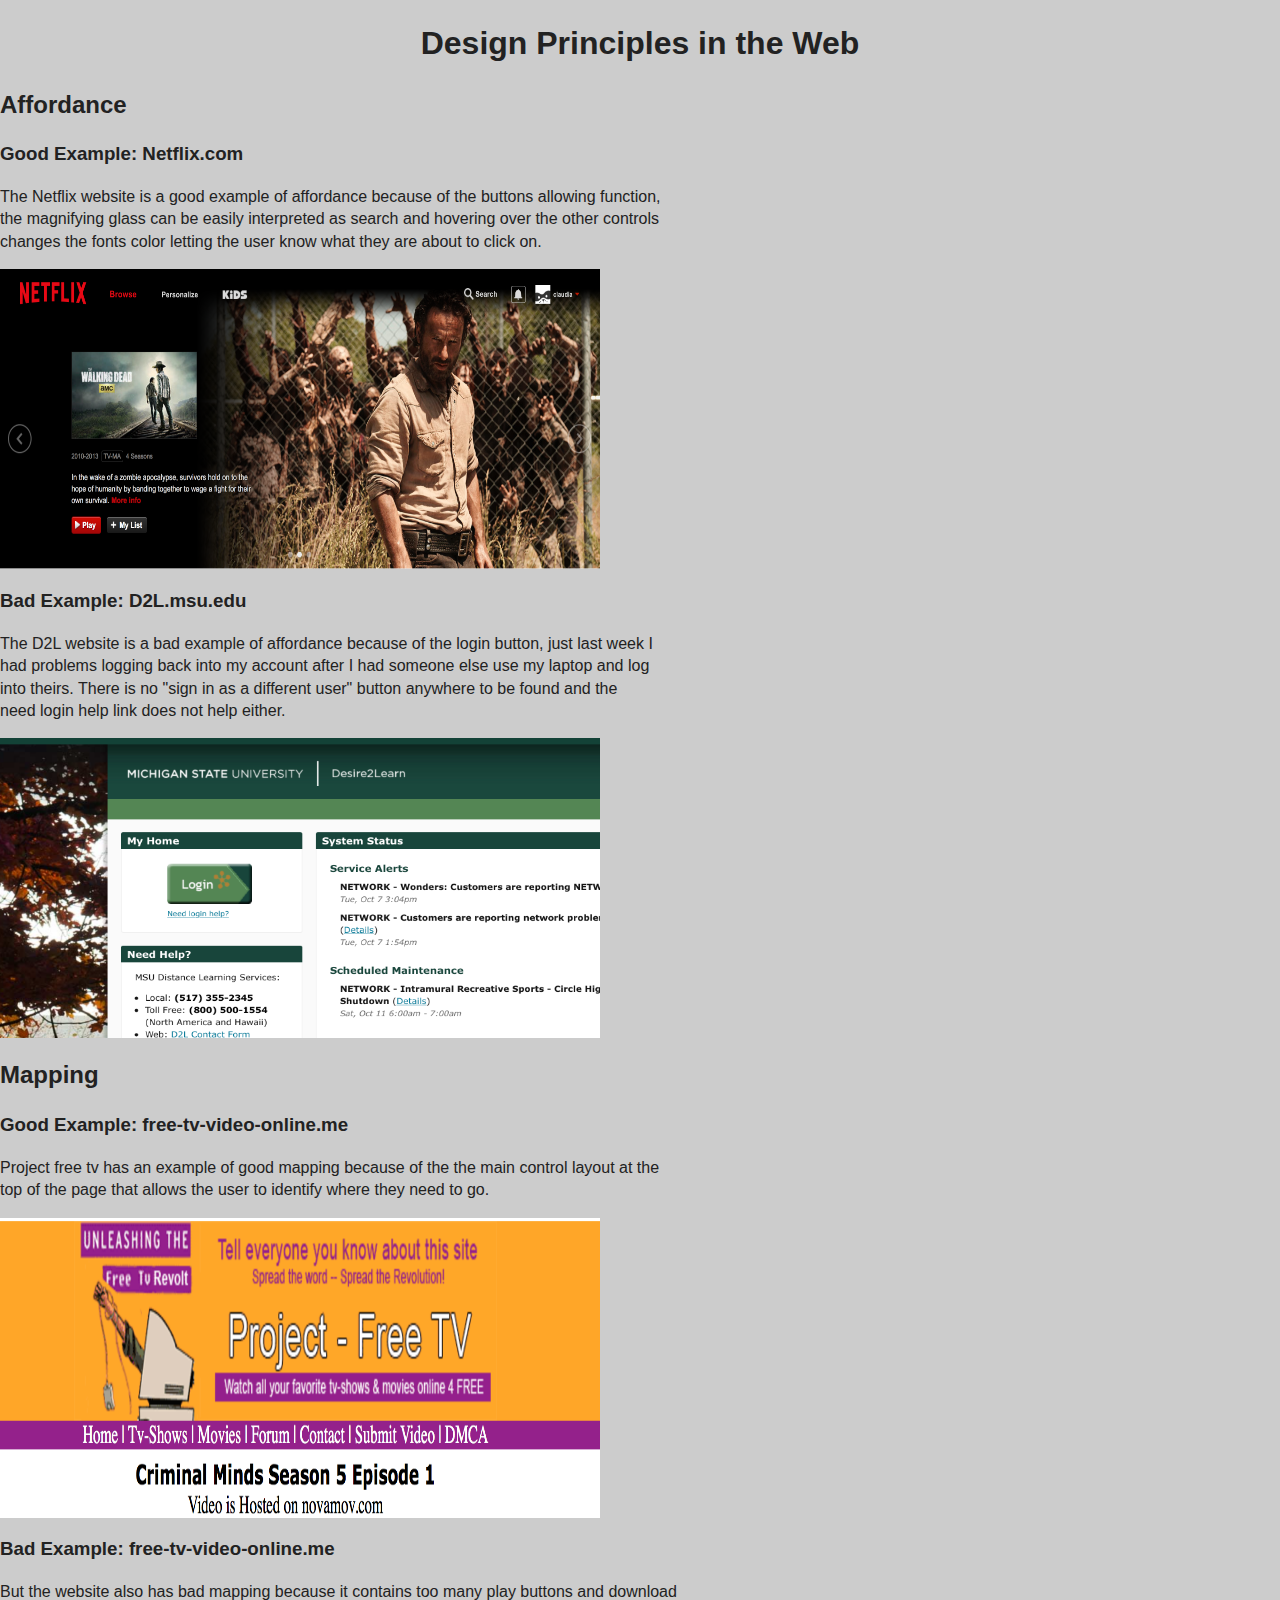
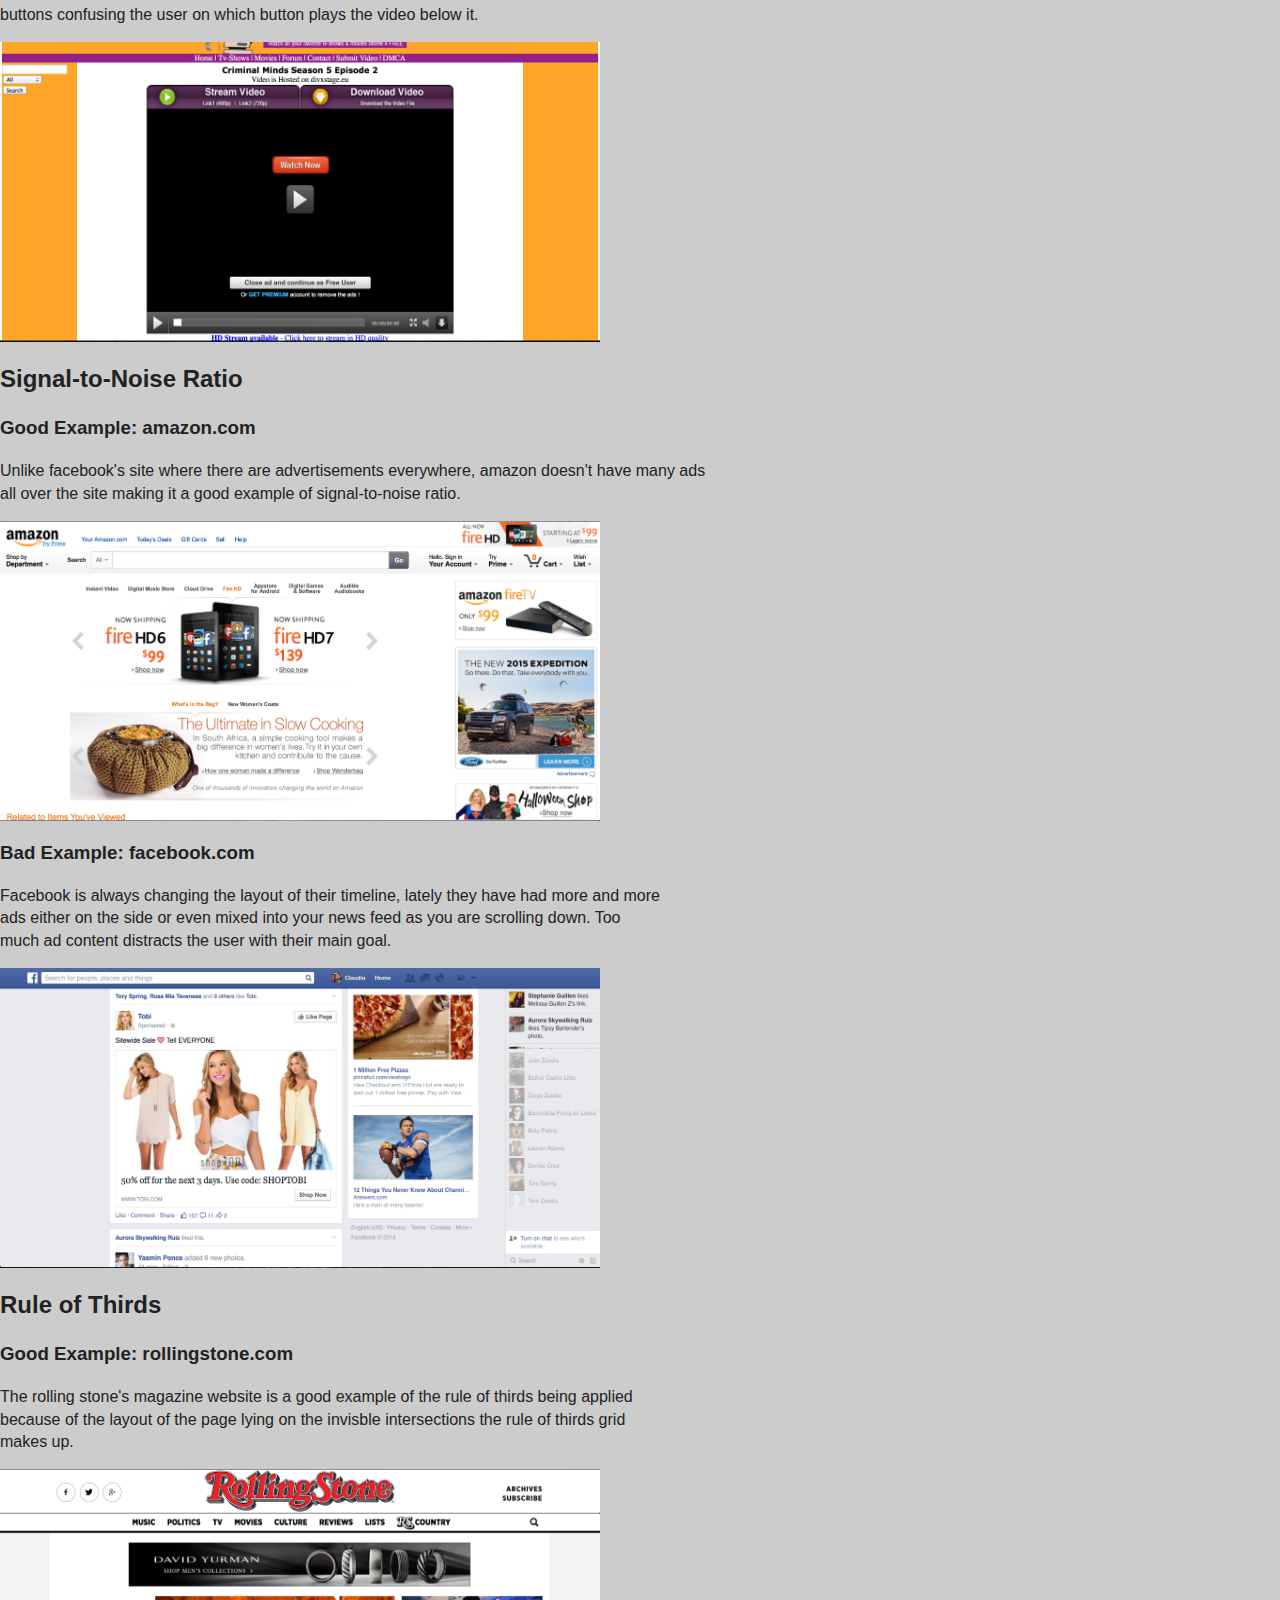
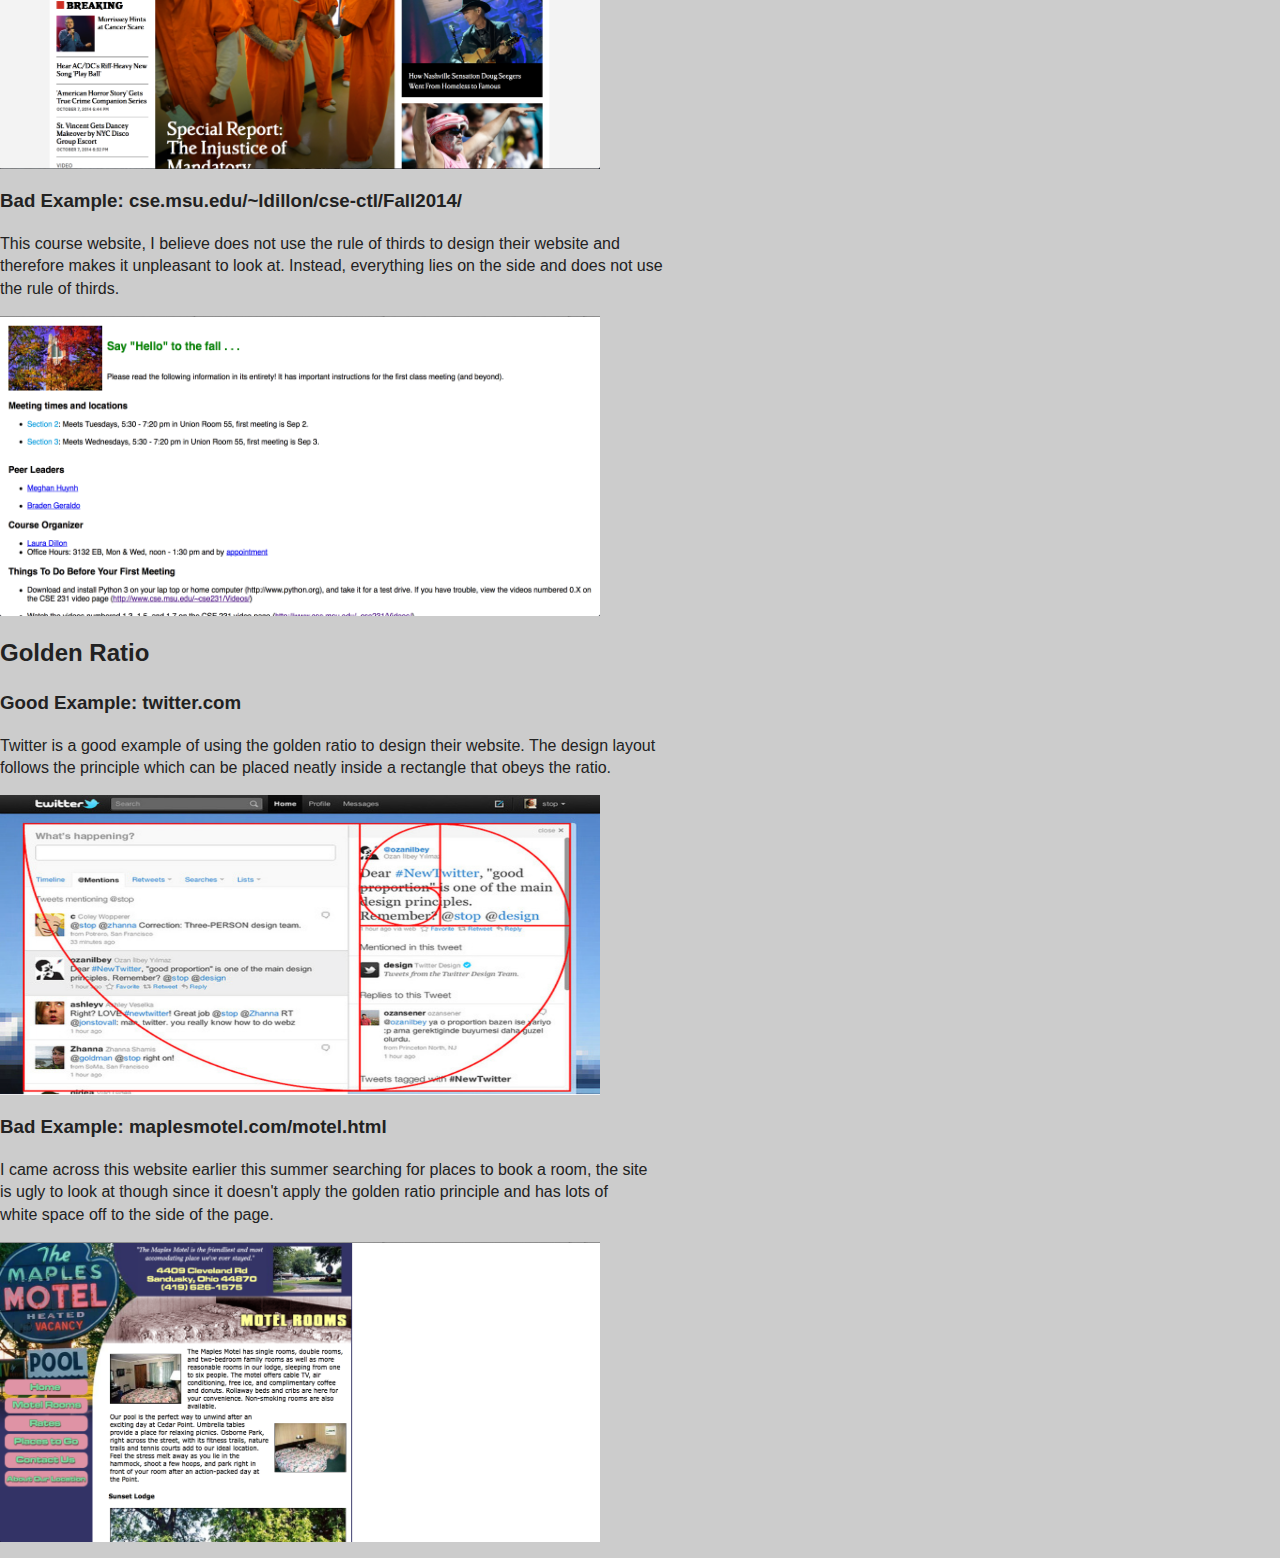
<file: week5/html5-boilerplate-4.3-2.0/index.html>
<!DOCTYPE html>
<!--[if lt IE 7]>      <html class="no-js lt-ie9 lt-ie8 lt-ie7"> <![endif]-->
<!--[if IE 7]>         <html class="no-js lt-ie9 lt-ie8"> <![endif]-->
<!--[if IE 8]>         <html class="no-js lt-ie9"> <![endif]-->
<!--[if gt IE 8]><!--> <html class="no-js"> <!--<![endif]-->
    <head>
        <meta charset="utf-8">
        <meta http-equiv="X-UA-Compatible" content="IE=edge">
        <title>Design Principles</title>
        <meta name="description" content="">
        <meta name="viewport" content="width=device-width, initial-scale=1">

        <!-- Place favicon.ico and apple-touch-icon.png in the root directory -->

        <link rel="stylesheet" href="css/normalize.css">
        <link rel="stylesheet" href="css/main.css">

        <body>
          <h1> Design Principles in the Web</h1>
          <h2> Affordance </h2>
          <p></p>
          <h3> Good Example: Netflix.com </h3>
          <p></p>
          <p>The Netflix website is a good example of affordance because of the buttons allowing function,<br> the magnifying glass can be easily interpreted as search and hovering over the other controls<br> changes the fonts color letting the user know what they are about to click on.</p>
          <img src="img/affordance1.png" height="300" width="600">
          <p></p>

          <h3> Bad Example: D2L.msu.edu </h3>
          <p></p>
          <p>The D2L website is a bad example of affordance because of the login button, just last week I<br>had problems logging back into my account after I had someone else use my laptop and log<br>into theirs. There is no "sign in as a different user" button anywhere to be found and the<br>need login help link does not help either.</p>
          <img src="img/affordance2.png" height="300" width="600">
          <p></p>




          <h2> Mapping </h2>
          <p></p>
          <h3> Good Example: free-tv-video-online.me </h3>
          <p></p>
          <p>Project free tv has an example of good mapping because of the the main control layout at the<br>top of the page that allows the user to identify where they need to go. </p>
          <img src="img/mapping2.png" height="300" width="600">
          <p></p>

          <h3> Bad Example: free-tv-video-online.me </h3>
          <p></p>
          <p>But the website also has bad mapping because it contains too many play buttons and download<br>buttons confusing the user on which button plays the video below it.</p>
          <img src="img/mapping1.png" height="300" width="600">
          <p></p>



          <h2> Signal-to-Noise Ratio </h2>
          <p></p>
          <h3> Good Example: amazon.com </h3>
          <p></p>
          <p>Unlike facebook's site where there are advertisements everywhere, amazon doesn't have many ads<br>all over the site making it a good example of signal-to-noise ratio.</p>
          <img src="img/signal2.png" height="300" width="600">
          <p></p>

          <h3> Bad Example: facebook.com </h3>
          <p></p>
          <p>Facebook is always changing the layout of their timeline, lately they have had more and more<br>ads either on the side or even mixed into your news feed as you are scrolling down. Too<br>much ad content distracts the user with their main goal.</p>
          <img src="img/signal1.png" height="300" width="600">
          <p></p>




          <h2> Rule of Thirds </h2>
          <p></p>
          <h3> Good Example: rollingstone.com </h3>
          <p></p>
          <p>The rolling stone's magazine website is a good example of the rule of thirds being applied<br>because of the layout of the page lying on the invisble intersections the rule of thirds grid<br>makes up.</p>
          <img src="img/ruleofthirds1.png" height="300" width="600">
          <p></p>

          <h3> Bad Example: cse.msu.edu/~ldillon/cse-ctl/Fall2014/ </h3>
          <p></p>
          <p>This course website, I believe does not use the rule of thirds to design their website and<br>therefore makes it unpleasant to look at. Instead, everything lies on the side and does not use<br>the rule of thirds.</p>
          <img src="img/ruleofthirds2.png" height="300" width="600">
          <p></p>




          <h2> Golden Ratio </h2>
          <p></p>
          <h3> Good Example: twitter.com </h3>
          <p></p>
          <p>Twitter is a good example of using the golden ratio to design their website. The design layout<br>follows the principle which can be placed neatly inside a rectangle that obeys the ratio.</p>
          <img src="img/golden1.png" height="300" width="600">
          <p></p>

          <h3> Bad Example: maplesmotel.com/motel.html </h3>
          <p></p>
          <p>I came across this website earlier this summer searching for places to book a room, the site<br>is ugly to look at though since it doesn't apply the golden ratio principle and has lots of<br>white space off to the side of the page.</p>
          <img src="img/golden2.png" height="300" width="600">
          <p></p>

        </body>

















        <script src="https://ajax.googleapis.com/ajax/libs/jquery/1.10.2/jquery.min.js"></script>
        <script>window.jQuery || document.write('<script src="js/vendor/jquery-1.10.2.min.js"><\/script>')</script>
        <script src="js/plugins.js"></script>
        <script src="js/main.js"></script>

        <!-- Google Analytics: change UA-XXXXX-X to be your site's ID. -->
        <script>
            (function(b,o,i,l,e,r){b.GoogleAnalyticsObject=l;b[l]||(b[l]=
            function(){(b[l].q=b[l].q||[]).push(arguments)});b[l].l=+new Date;
            e=o.createElement(i);r=o.getElementsByTagName(i)[0];
            e.src='//www.google-analytics.com/analytics.js';
            r.parentNode.insertBefore(e,r)}(window,document,'script','ga'));
            ga('create','UA-XXXXX-X');ga('send','pageview');
        </script>
    </body>
</html>
</file>
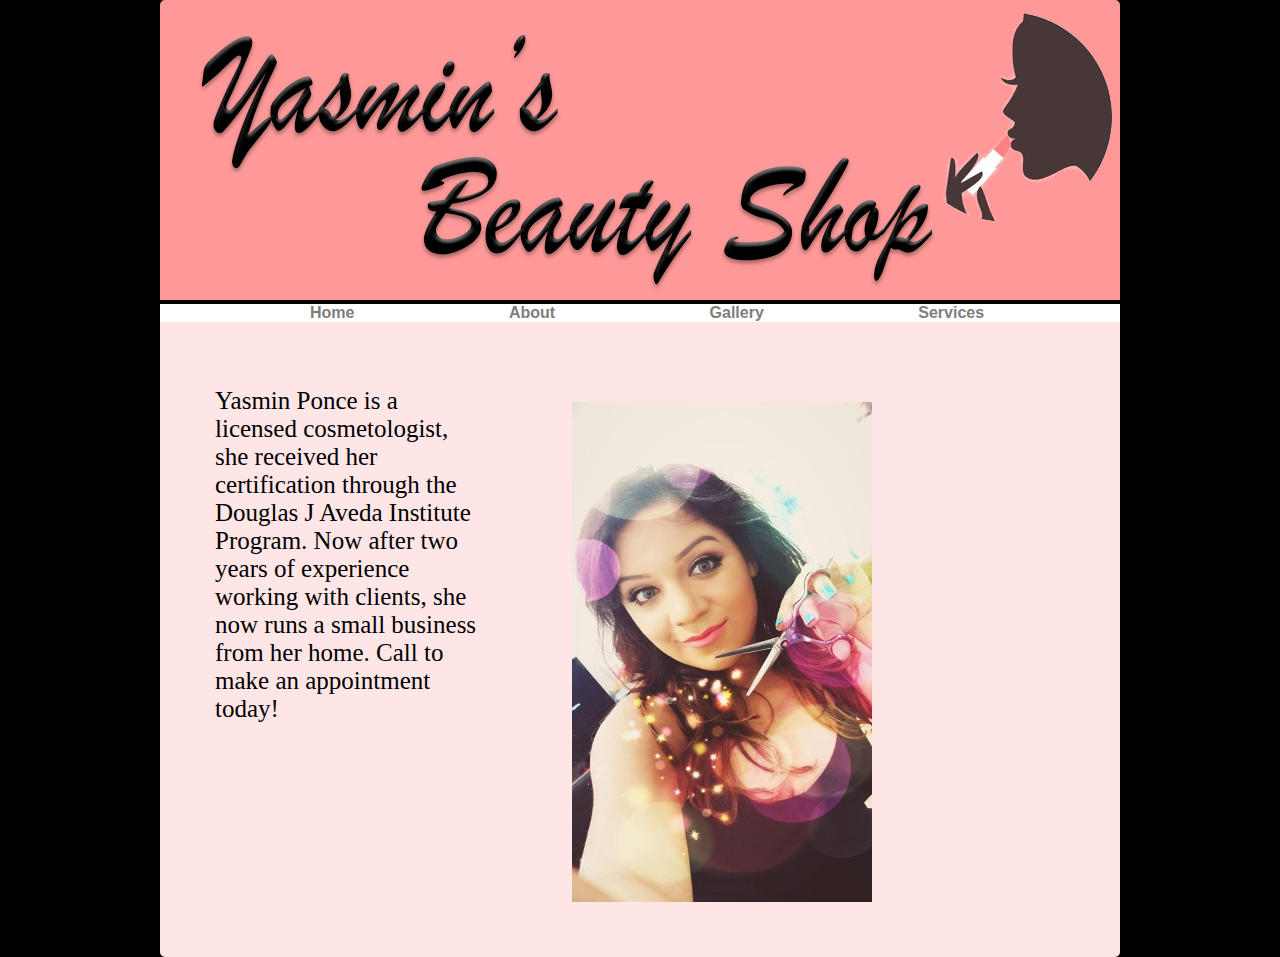
<file: final/html5-boilerplate-4.3-2.0/about.html>
<!DOCTYPE html>
<html>
<head>
  <link rel="stylesheet" href="css/normalize.css">
  <link rel="stylesheet" href="css/main.css">
</head>

<body>
  <div class="wrap">

    <img id="banner" src="img/salonbanner.png" height="300" width="960">

    <div id ="navigation">
      <a href="index.html">Home</a>
      <a href="about.html">About</a>
      <a href="gallery.html">Gallery</a>
      <a href="service.html">Services</a>
    </div>

    <section class="description">
      <ul>
        <li><p>Yasmin Ponce is a licensed cosmetologist, she received her certification
        through the Douglas J Aveda Institute Program. Now after two years of experience
        working with clients, she now runs a small business from her home. Call to  make
        an appointment today!</p></li>
        <li><img src="img/yasmin.jpg" height="500" width="300"></li>
      </ul>
    </section>

    </div>
  </body>

  </html>
</file>
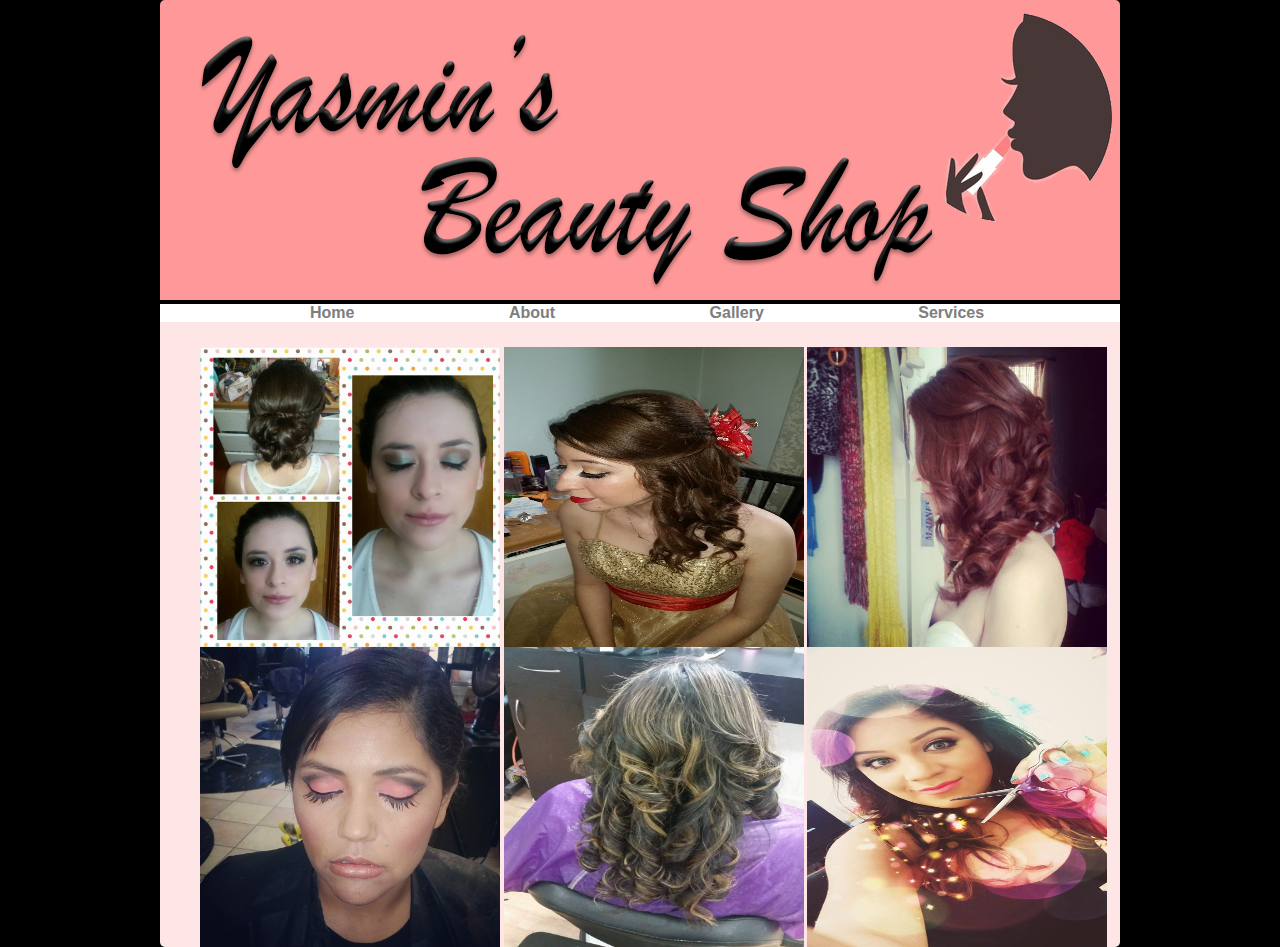
<file: final/html5-boilerplate-4.3-2.0/gallery.html>
<!DOCTYPE html>
<html>
<head>
  <link rel="stylesheet" href="css/normalize.css">
  <link rel="stylesheet" href="css/gallery.css">
</head>

<body>
  <div class="wrap">

    <img id="banner" src="img/salonbanner.png" height="300" width="960">

    <div id ="navigation">
      <a href="index.html">Home</a>
      <a href="about.html">About</a>
      <a href="gallery.html">Gallery</a>
      <a href="service.html">Services</a>
    </div>

    <section class="description">
      <ul>
        <li><img src="img/homepic.jpg" height="300" width="300"></li>
        <li><img src="img/hair1.jpg" height="300" width="300"></li>
        <li><img src="img/hair2.jpg" height="300" width="300"></li>
        <li><img src="img/makeup.jpg" height="300" width="300"></li>
        <li><img src="img/hair3.jpg" height="300" width="300"></li>
        <li><img src="img/yasmin.jpg" height="300" width="300"></li>
      </ul>
        </section>

    </div>
  </body>

  </html>
</file>
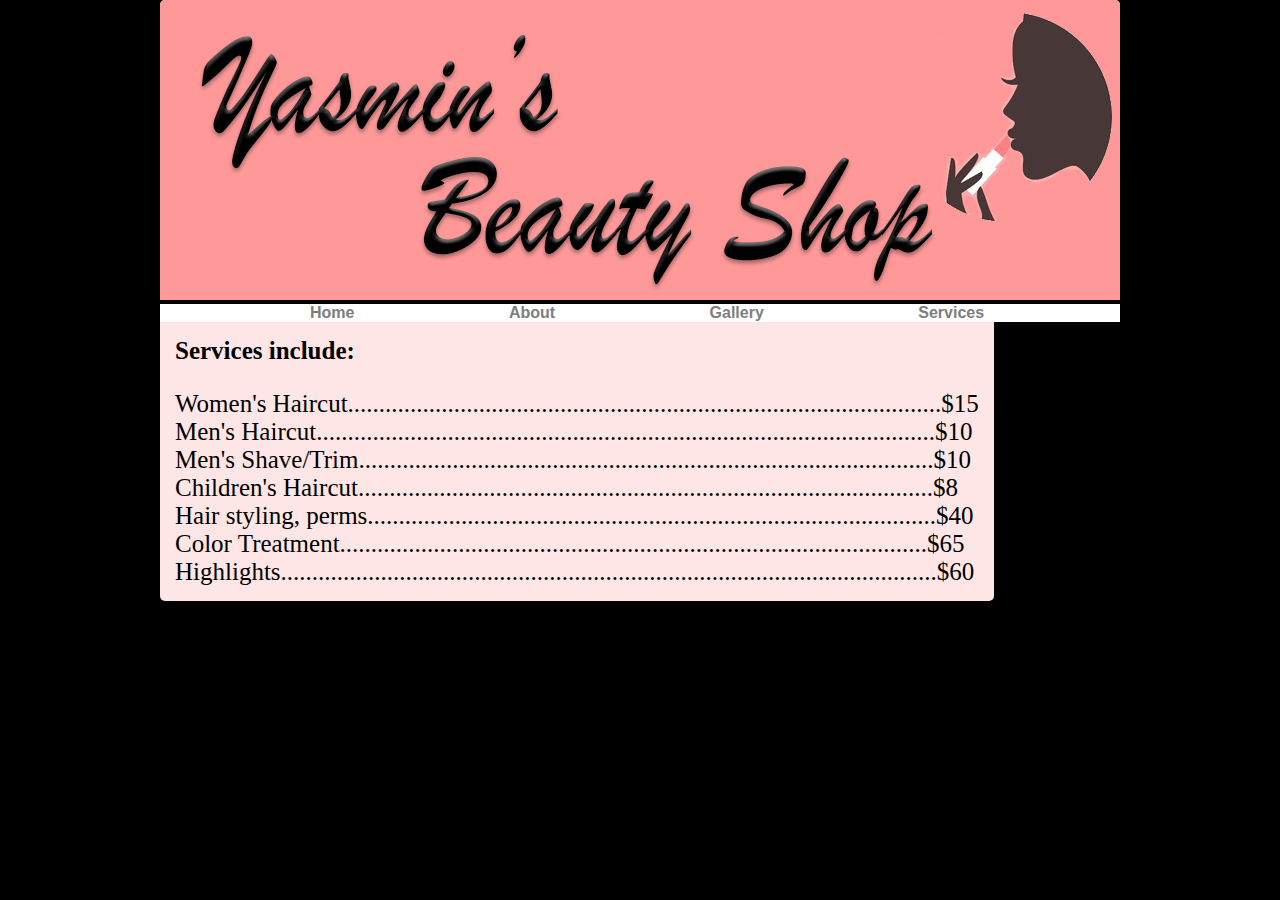
<file: final/html5-boilerplate-4.3-2.0/service.html>
<!DOCTYPE html>
<html>
<head>
  <link rel="stylesheet" href="css/normalize.css">
  <link rel="stylesheet" href="css/main.css">
</head>

<body>
  <div class="wrap">

    <img id="banner" src="img/salonbanner.png" height="300" width="960">

    <div id ="navigation">
      <a href="index.html">Home</a>
      <a href="about.html">About</a>
      <a href="gallery.html">Gallery</a>
      <a href="service.html">Services</a>
    </div>

    <section class="description">
      <strong>Services include:</strong><br><p></p>
      Women's Haircut...............................................................................................$15<br>
      Men's Haircut...................................................................................................$10<br>
      Men's Shave/Trim............................................................................................$10<br>
      Children's Haircut............................................................................................$8<br>
      Hair styling, perms...........................................................................................$40<br>
      Color Treatment..............................................................................................$65<br>
      Highlights.........................................................................................................$60
    </section>

</div>
</body>

</html>
</file>
<file: final/html5-boilerplate-4.3-2.0/css/main.css>
body {
  background-color: #000;
}

.wrap {
  margin: 0 auto;
  width: 960px;
}

#navigation {
  background-color:#fff;
}

.description {
  background: #FFE6E6;
  font-size: 25px;
  font-family: fantasy;
  float: left;
  padding: 15px;
  border-bottom-right-radius: 5px;
  border-bottom-left-radius: 5px;
}

ul {
  list-style-type: none;
}

li {
  float: left;
  width: 30%;
}

.description img {
  display:block;
  margin-left: 50px;
  padding: 40px;
}


#banner {
  background: #fff;
  border-top-right-radius: 5px;
  border-top-left-radius: 5px;
  margin: 0;
}

a {
  color: #7e7e7e;
  text-decoration: none;
  font-weight: bold;
  display: inline;
  margin-left: 150px;
}
</file>
<file: recipe wk4/html5-boilerplate-4.3-2.0/css/main.css>
/*! HTML5 Boilerplate v4.3.0 | MIT License | http://h5bp.com/ */

/*
 * What follows is the result of much research on cross-browser styling.
 * Credit left inline and big thanks to Nicolas Gallagher, Jonathan Neal,
 * Kroc Camen, and the H5BP dev community and team.
 */

/* ==========================================================================
   Base styles: opinionated defaults
   ========================================================================== */

html,
button,
input,
select,
textarea {
    color: #222;
}

html {
    font-size: 1em;
    line-height: 1.4;
}

/*
 * Remove text-shadow in selection highlight: h5bp.com/i
 * These selection rule sets have to be separate.
 * Customize the background color to match your design.
 */

::-moz-selection {
    background: #b3d4fc;
    text-shadow: none;
}

::selection {
    background: #b3d4fc;
    text-shadow: none;
}

/*
 * A better looking default horizontal rule
 */

hr {
    display: block;
    height: 1px;
    border: 0;
    border-top: 1px solid #ccc;
    margin: 1em 0;
    padding: 0;
}

/*
 * Remove the gap between images, videos, audio and canvas and the bottom of
 * their containers: h5bp.com/i/440
 */

audio,
canvas,
img,
video {
    vertical-align: middle;
}

/*
 * Remove default fieldset styles.
 */

fieldset {
    border: 0;
    margin: 0;
    padding: 0;
}

/*
 * Allow only vertical resizing of textareas.
 */

textarea {
    resize: vertical;
}

/* ==========================================================================
   Browse Happy prompt
   ========================================================================== */

.browsehappy {
    margin: 0.2em 0;
    background: #ccc;
    color: #000;
    padding: 0.2em 0;
}

/* ==========================================================================
   Author's custom styles
   ========================================================================== */

















/* ==========================================================================
   Helper classes
   ========================================================================== */

/*
 * Image replacement
 */

.ir {
    background-color: transparent;
    border: 0;
    overflow: hidden;
    /* IE 6/7 fallback */
    *text-indent: -9999px;
}

.ir:before {
    content: "";
    display: block;
    width: 0;
    height: 150%;
}

/*
 * Hide from both screenreaders and browsers: h5bp.com/u
 */

.hidden {
    display: none !important;
    visibility: hidden;
}

/*
 * Hide only visually, but have it available for screenreaders: h5bp.com/v
 */

.visuallyhidden {
    border: 0;
    clip: rect(0 0 0 0);
    height: 1px;
    margin: -1px;
    overflow: hidden;
    padding: 0;
    position: absolute;
    width: 1px;
}

/*
 * Extends the .visuallyhidden class to allow the element to be focusable
 * when navigated to via the keyboard: h5bp.com/p
 */

.visuallyhidden.focusable:active,
.visuallyhidden.focusable:focus {
    clip: auto;
    height: auto;
    margin: 0;
    overflow: visible;
    position: static;
    width: auto;
}

/*
 * Hide visually and from screenreaders, but maintain layout
 */

.invisible {
    visibility: hidden;
}

/*
 * Clearfix: contain floats
 *
 * For modern browsers
 * 1. The space content is one way to avoid an Opera bug when the
 *    `contenteditable` attribute is included anywhere else in the document.
 *    Otherwise it causes space to appear at the top and bottom of elements
 *    that receive the `clearfix` class.
 * 2. The use of `table` rather than `block` is only necessary if using
 *    `:before` to contain the top-margins of child elements.
 */

.clearfix:before,
.clearfix:after {
    content: " "; /* 1 */
    display: table; /* 2 */
}

.clearfix:after {
    clear: both;
}

/*
 * For IE 6/7 only
 * Include this rule to trigger hasLayout and contain floats.
 */

.clearfix {
    *zoom: 1;
}

/* ==========================================================================
   EXAMPLE Media Queries for Responsive Design.
   These examples override the primary ('mobile first') styles.
   Modify as content requires.
   ========================================================================== */

@media only screen and (min-width: 35em) {
    /* Style adjustments for viewports that meet the condition */
}

@media print,
       (-o-min-device-pixel-ratio: 5/4),
       (-webkit-min-device-pixel-ratio: 1.25),
       (min-resolution: 120dpi) {
    /* Style adjustments for high resolution devices */
}

/* ==========================================================================
   Print styles.
   Inlined to avoid required HTTP connection: h5bp.com/r
   ========================================================================== */

@media print {
    * {
        background: transparent !important;
        color: #000 !important; /* Black prints faster: h5bp.com/s */
        box-shadow: none !important;
        text-shadow: none !important;
    }

    a,
    a:visited {
        text-decoration: underline;
    }

    a[href]:after {
        content: " (" attr(href) ")";
    }

    abbr[title]:after {
        content: " (" attr(title) ")";
    }

    /*
     * Don't show links for images, or javascript/internal links
     */

    .ir a:after,
    a[href^="javascript:"]:after,
    a[href^="#"]:after {
        content: "";
    }

    pre,
    blockquote {
        border: 1px solid #999;
        page-break-inside: avoid;
    }

    thead {
        display: table-header-group; /* h5bp.com/t */
    }

    tr,
    img {
        page-break-inside: avoid;
    }

    img {
        max-width: 100% !important;
    }

    @page {
        margin: 0.5cm;
    }

    p,
    h2,
    h3 {
        orphans: 3;
        widows: 3;
    }

    h2,
    h3 {
        page-break-after: avoid;
    }
}
</file>
<file: recipe/html5-boilerplate-4.3-2.0/css/main.css>
/*! HTML5 Boilerplate v4.3.0 | MIT License | http://h5bp.com/ */

/*
 * What follows is the result of much research on cross-browser styling.
 * Credit left inline and big thanks to Nicolas Gallagher, Jonathan Neal,
 * Kroc Camen, and the H5BP dev community and team.
 */

/* ==========================================================================
   Base styles: opinionated defaults
   ========================================================================== */

html,
button,
input,
select,
textarea {
    color: #222;
}

html {
    font-size: 1em;
    line-height: 1.4;
}

/*
 * Remove text-shadow in selection highlight: h5bp.com/i
 * These selection rule sets have to be separate.
 * Customize the background color to match your design.
 */

::-moz-selection {
    background: #b3d4fc;
    text-shadow: none;
}

::selection {
    background: #b3d4fc;
    text-shadow: none;
}

/*
 * A better looking default horizontal rule
 */

hr {
    display: block;
    height: 1px;
    border: 0;
    border-top: 1px solid #ccc;
    margin: 1em 0;
    padding: 0;
}

/*
 * Remove the gap between images, videos, audio and canvas and the bottom of
 * their containers: h5bp.com/i/440
 */

audio,
canvas,
img,
video {
    vertical-align: middle;
}

/*
 * Remove default fieldset styles.
 */

fieldset {
    border: 0;
    margin: 0;
    padding: 0;
}

/*
 * Allow only vertical resizing of textareas.
 */

textarea {
    resize: vertical;
}

/* ==========================================================================
   Browse Happy prompt
   ========================================================================== */

.browsehappy {
    margin: 0.2em 0;
    background: #ccc;
    color: #000;
    padding: 0.2em 0;
}

/* ==========================================================================
   Author's custom styles
   ========================================================================== */

body {
  background: #424242;
}

.wrap {
  margin: 0 auto;
  width: 960px;
}

.recipe {
  background: #fff;
  border-radius: 5px;
  box-shadow: 0 0 15px rgba(0,0,0,.2);
  margin-top: 40px;
}

.recipe img {
  display:block;
  width: 595px;
  float: left;
  border-top-left-radius: 5px ;
}

.recipe-meta {
  float: left;
  width: 365px;
  height: 446px;
  background: #ecf0f1;
  border-top-right-radius: 5px;
}

.recipe-meta h1 {
  background: #d35400;
  padding: 20px;
  margin: 0;
  color: #fff;
  border-top-right-radius: 5px;
}

.recipe-meta h2, .recipe-meta p {
  margin: 20px 0 0 0;
  padding: 0 20px;
}

.ingredients {
  clear: both;
  padding: 20px;
  background: #f1c40f;
  border-top: 5px solid #e1b70f;
}

.directions {
  padding: 20px;
  border-top: 5px solid #f3f3f3;
}

ul, ol {
  padding: 0;
  margin: 0 0 0 30px;
}

li {
  margin: 0 0 10px 0;
  padding: 0;
}

.note {
  background: #ecf0f1;
  padding: 20px;
  border-bottom-right-radius: 5px;
  border-bottom-left-radius: 5px;
}

/* ==========================================================================
   Helper classes
   ========================================================================== */

/*
 * Image replacement
 */

.ir {
    background-color: transparent;
    border: 0;
    overflow: hidden;
    /* IE 6/7 fallback */
    *text-indent: -9999px;
}

.ir:before {
    content: "";
    display: block;
    width: 0;
    height: 150%;
}

/*
 * Hide from both screenreaders and browsers: h5bp.com/u
 */

.hidden {
    display: none !important;
    visibility: hidden;
}

/*
 * Hide only visually, but have it available for screenreaders: h5bp.com/v
 */

.visuallyhidden {
    border: 0;
    clip: rect(0 0 0 0);
    height: 1px;
    margin: -1px;
    overflow: hidden;
    padding: 0;
    position: absolute;
    width: 1px;
}

/*
 * Extends the .visuallyhidden class to allow the element to be focusable
 * when navigated to via the keyboard: h5bp.com/p
 */

.visuallyhidden.focusable:active,
.visuallyhidden.focusable:focus {
    clip: auto;
    height: auto;
    margin: 0;
    overflow: visible;
    position: static;
    width: auto;
}

/*
 * Hide visually and from screenreaders, but maintain layout
 */

.invisible {
    visibility: hidden;
}

/*
 * Clearfix: contain floats
 *
 * For modern browsers
 * 1. The space content is one way to avoid an Opera bug when the
 *    `contenteditable` attribute is included anywhere else in the document.
 *    Otherwise it causes space to appear at the top and bottom of elements
 *    that receive the `clearfix` class.
 * 2. The use of `table` rather than `block` is only necessary if using
 *    `:before` to contain the top-margins of child elements.
 */

.clearfix:before,
.clearfix:after {
    content: " "; /* 1 */
    display: table; /* 2 */
}

.clearfix:after {
    clear: both;
}

/*
 * For IE 6/7 only
 * Include this rule to trigger hasLayout and contain floats.
 */

.clearfix {
    *zoom: 1;
}

/* ==========================================================================
   EXAMPLE Media Queries for Responsive Design.
   These examples override the primary ('mobile first') styles.
   Modify as content requires.
   ========================================================================== */

@media only screen and (min-width: 35em) {
    /* Style adjustments for viewports that meet the condition */
}

@media print,
       (-o-min-device-pixel-ratio: 5/4),
       (-webkit-min-device-pixel-ratio: 1.25),
       (min-resolution: 120dpi) {
    /* Style adjustments for high resolution devices */
}

/* ==========================================================================
   Print styles.
   Inlined to avoid required HTTP connection: h5bp.com/r
   ========================================================================== */

@media print {
    * {
        background: transparent !important;
        color: #000 !important; /* Black prints faster: h5bp.com/s */
        box-shadow: none !important;
        text-shadow: none !important;
    }

    a,
    a:visited {
        text-decoration: underline;
    }

    a[href]:after {
        content: " (" attr(href) ")";
    }

    abbr[title]:after {
        content: " (" attr(title) ")";
    }

    /*
     * Don't show links for images, or javascript/internal links
     */

    .ir a:after,
    a[href^="javascript:"]:after,
    a[href^="#"]:after {
        content: "";
    }

    pre,
    blockquote {
        border: 1px solid #999;
        page-break-inside: avoid;
    }

    thead {
        display: table-header-group; /* h5bp.com/t */
    }

    tr,
    img {
        page-break-inside: avoid;
    }

    img {
        max-width: 100% !important;
    }

    @page {
        margin: 0.5cm;
    }

    p,
    h2,
    h3 {
        orphans: 3;
        widows: 3;
    }

    h2,
    h3 {
        page-break-after: avoid;
    }
}
</file>
<file: week 10/html5-boilerplate-4.3-2.0/css/main.css>
/*! HTML5 Boilerplate v4.3.0 | MIT License | http://h5bp.com/ */

/*
 * What follows is the result of much research on cross-browser styling.
 * Credit left inline and big thanks to Nicolas Gallagher, Jonathan Neal,
 * Kroc Camen, and the H5BP dev community and team.
 */

/* ==========================================================================
   Base styles: opinionated defaults
   ========================================================================== */

html,
button,
input,
select,
textarea {
    color: #222;
}

html {
    font-size: 1em;
    line-height: 1.4;
}

/*
 * Remove text-shadow in selection highlight: h5bp.com/i
 * These selection rule sets have to be separate.
 * Customize the background color to match your design.
 */

::-moz-selection {
    background: #b3d4fc;
    text-shadow: none;
}

::selection {
    background: #b3d4fc;
    text-shadow: none;
}

/*
 * A better looking default horizontal rule
 */

hr {
    display: block;
    height: 1px;
    border: 0;
    border-top: 1px solid #ccc;
    margin: 1em 0;
    padding: 0;
}

/*
 * Remove the gap between images, videos, audio and canvas and the bottom of
 * their containers: h5bp.com/i/440
 */

audio,
canvas,
img,
video {
    vertical-align: middle;
}

/*
 * Remove default fieldset styles.
 */

fieldset {
    border: 0;
    margin: 0;
    padding: 0;
}

/*
 * Allow only vertical resizing of textareas.
 */

textarea {
    resize: vertical;
}

/* ==========================================================================
   Browse Happy prompt
   ========================================================================== */

.browsehappy {
    margin: 0.2em 0;
    background: #ccc;
    color: #000;
    padding: 0.2em 0;
}

/* ==========================================================================
   Author's custom styles
   ========================================================================== */

body {
  background: #18453B;
}

@media(max-width: 600px) {
  .media-grid{
    width: 30%;
  }
}

.wrap {
  margin: 0 auto;
  width: 960px;
}

.bio {
  background: #fff;
  border-radius: 5px;
  box-shadow: 0 0 15px rgba(0,0,0,.2);
  margin-top: 40px;
}


.bio-meta {
  width: 960px;
  height: 300px;
  background: #445C57;
  border-top-right-radius: 5px;
}

.bio-meta h2 {
  font-size: 1em;
  color: #fff;
  padding: 50px;
  margin: 0;
  text-align: center;
}

img {
  margin-top: 2px;
  margin-left: 275px;
}

.showcase {
  clear: both;
  padding: 20px;
  background: #FFF;
}

.showcase img {
  margin-bottom: 0px;
  margin-left: 210px;
  margin-top:0px;
}

.bestwork {
  clear: both;
  padding: 20px;
  background: #E3EADD;
  width: 920px;
  height: 300px;
}

.bestwork img {
  margin-bottom: 0px;
  margin-left: 210px;
  margin-top:0px;
}

.about {
  padding: 20px;
}

.about p {
  margin-left: 300px;
}

.about img {
  margin-left: 30px;
}

ul, ol {
  padding: 0;
  margin: 0 0 0 30px;
}

li {
  margin: 0 0 10px 0;
  padding: 0;
}

.footer {
  background: #E3EADD;
  padding: 20px;
  border-bottom-right-radius: 5px;
  border-bottom-left-radius: 5px;
}

.header {
  background: #E3EADD;
  padding: 20px;
  border-top-right-radius: 5px;
  border-top-left-radius: 5px;
  margin: 0;
}

#photo {
  padding-bottom: 5px;
}



/* ==========================================================================
   Helper classes
   ========================================================================== */

/*
 * Image replacement
 */

.ir {
    background-color: transparent;
    border: 0;
    overflow: hidden;
    /* IE 6/7 fallback */
    *text-indent: -9999px;
}

.ir:before {
    content: "";
    display: block;
    width: 0;
    height: 150%;
}

/*
 * Hide from both screenreaders and browsers: h5bp.com/u
 */

.hidden {
    display: none !important;
    visibility: hidden;
}

/*
 * Hide only visually, but have it available for screenreaders: h5bp.com/v
 */

.visuallyhidden {
    border: 0;
    clip: rect(0 0 0 0);
    height: 1px;
    margin: -1px;
    overflow: hidden;
    padding: 0;
    position: absolute;
    width: 1px;
}

/*
 * Extends the .visuallyhidden class to allow the element to be focusable
 * when navigated to via the keyboard: h5bp.com/p
 */

.visuallyhidden.focusable:active,
.visuallyhidden.focusable:focus {
    clip: auto;
    height: auto;
    margin: 0;
    overflow: visible;
    position: static;
    width: auto;
}

/*
 * Hide visually and from screenreaders, but maintain layout
 */

.invisible {
    visibility: hidden;
}

/*
 * Clearfix: contain floats
 *
 * For modern browsers
 * 1. The space content is one way to avoid an Opera bug when the
 *    `contenteditable` attribute is included anywhere else in the document.
 *    Otherwise it causes space to appear at the top and bottom of elements
 *    that receive the `clearfix` class.
 * 2. The use of `table` rather than `block` is only necessary if using
 *    `:before` to contain the top-margins of child elements.
 */

.clearfix:before,
.clearfix:after {
    content: " "; /* 1 */
    display: table; /* 2 */
}

.clearfix:after {
    clear: both;
}

/*
 * For IE 6/7 only
 * Include this rule to trigger hasLayout and contain floats.
 */

.clearfix {
    *zoom: 1;
}

/* ==========================================================================
   EXAMPLE Media Queries for Responsive Design.
   These examples override the primary ('mobile first') styles.
   Modify as content requires.
   ========================================================================== */

@media only screen and (min-width: 35em) {
    /* Style adjustments for viewports that meet the condition */
}

@media print,
       (-o-min-device-pixel-ratio: 5/4),
       (-webkit-min-device-pixel-ratio: 1.25),
       (min-resolution: 120dpi) {
    /* Style adjustments for high resolution devices */
}

/* ==========================================================================
   Print styles.
   Inlined to avoid required HTTP connection: h5bp.com/r
   ========================================================================== */

@media print {
    * {
        background: transparent !important;
        color: #000 !important; /* Black prints faster: h5bp.com/s */
        box-shadow: none !important;
        text-shadow: none !important;
    }

    a,
    a:visited {
        text-decoration: underline;
    }

    a[href]:after {
        content: " (" attr(href) ")";
    }

    abbr[title]:after {
        content: " (" attr(title) ")";
    }

    /*
     * Don't show links for images, or javascript/internal links
     */

    .ir a:after,
    a[href^="javascript:"]:after,
    a[href^="#"]:after {
        content: "";
    }

    pre,
    blockquote {
        border: 1px solid #999;
        page-break-inside: avoid;
    }

    thead {
        display: table-header-group; /* h5bp.com/t */
    }

    tr,
    img {
        page-break-inside: avoid;
    }

    img {
        max-width: 100% !important;
    }

    @page {
        margin: 0.5cm;
    }

    p,
    h2,
    h3 {
        orphans: 3;
        widows: 3;
    }

    h2,
    h3 {
        page-break-after: avoid;
    }
}
</file>
<file: week 7/html5-boilerplate-4.3-2.0/css/main.css>
/*! HTML5 Boilerplate v4.3.0 | MIT License | http://h5bp.com/ */

/*
 * What follows is the result of much research on cross-browser styling.
 * Credit left inline and big thanks to Nicolas Gallagher, Jonathan Neal,
 * Kroc Camen, and the H5BP dev community and team.
 */

/* ==========================================================================
   Base styles: opinionated defaults
   ========================================================================== */

html,
button,
input,
select,
textarea {
    color: #222;
}

html {
    font-size: 1em;
    line-height: 1.4;
}

/*
 * Remove text-shadow in selection highlight: h5bp.com/i
 * These selection rule sets have to be separate.
 * Customize the background color to match your design.
 */

::-moz-selection {
    background: #b3d4fc;
    text-shadow: none;
}

::selection {
    background: #b3d4fc;
    text-shadow: none;
}

/*
 * A better looking default horizontal rule
 */

hr {
    display: block;
    height: 1px;
    border: 0;
    border-top: 1px solid #ccc;
    margin: 1em 0;
    padding: 0;
}

/*
 * Remove the gap between images, videos, audio and canvas and the bottom of
 * their containers: h5bp.com/i/440
 */

audio,
canvas,
img,
video {
    vertical-align: middle;
}

/*
 * Remove default fieldset styles.
 */

fieldset {
    border: 0;
    margin: 0;
    padding: 0;
}

/*
 * Allow only vertical resizing of textareas.
 */

textarea {
    resize: vertical;
}

/* ==========================================================================
   Browse Happy prompt
   ========================================================================== */

.browsehappy {
    margin: 0.2em 0;
    background: #ccc;
    color: #000;
    padding: 0.2em 0;
}

/* ==========================================================================
   Author's custom styles
   ========================================================================== */

body {
  background: #801A15;
}

.wrap {
  margin: 0 auto;
  width: 960px;
}

.bio {
  background: #D46F6A;
  border-radius: 5px;
  box-shadow: 0 0 15px rgba(0,0,0,.2);
  margin-top: 40px;
}


.bio-meta {
  width: 960px;
  height: 300px;
  background: #FFAEAA;
  border-top-right-radius: 5px;
}

.bio-meta h2 {
  font-size: 1em;
  padding: 50px;
  margin: 0;
  text-align: center;
}

img {
  margin-top: 20px;
  margin-left: 420px;
}

.showcase {
  clear: both;
  padding: 20px;
  background: #D46F6A;
}

.showcase img {
  margin-bottom: 0px;
  margin-left: 210px;
  margin-top:0px;
}

.bestwork {
  clear: both;
  padding: 20px;
  background: #AA3F39;
  width: 920px;
  height: 300px;

}

.bestwork img {
  margin-bottom: 0px;
  margin-left: 210px;
  margin-top:0px;
}

.about {
  padding: 20px;
}

.about p {
    margin-left: 600px;
}

ul, ol {
  padding: 0;
  margin: 0 0 0 30px;
}

li {
  margin: 0 0 10px 0;
  padding: 0;
}

.footer {
  background: #ecf0f1;
  padding: 20px;
  border-bottom-right-radius: 5px;
  border-bottom-left-radius: 5px;
}

.header {
  background: #ecf0f1;
  padding: 20px;
  border-top-right-radius: 5px;
  border-top-left-radius: 5px;
  margin: 0;
}

#photo {
  padding-bottom: 5px;
}



/* ==========================================================================
   Helper classes
   ========================================================================== */

/*
 * Image replacement
 */

.ir {
    background-color: transparent;
    border: 0;
    overflow: hidden;
    /* IE 6/7 fallback */
    *text-indent: -9999px;
}

.ir:before {
    content: "";
    display: block;
    width: 0;
    height: 150%;
}

/*
 * Hide from both screenreaders and browsers: h5bp.com/u
 */

.hidden {
    display: none !important;
    visibility: hidden;
}

/*
 * Hide only visually, but have it available for screenreaders: h5bp.com/v
 */

.visuallyhidden {
    border: 0;
    clip: rect(0 0 0 0);
    height: 1px;
    margin: -1px;
    overflow: hidden;
    padding: 0;
    position: absolute;
    width: 1px;
}

/*
 * Extends the .visuallyhidden class to allow the element to be focusable
 * when navigated to via the keyboard: h5bp.com/p
 */

.visuallyhidden.focusable:active,
.visuallyhidden.focusable:focus {
    clip: auto;
    height: auto;
    margin: 0;
    overflow: visible;
    position: static;
    width: auto;
}

/*
 * Hide visually and from screenreaders, but maintain layout
 */

.invisible {
    visibility: hidden;
}

/*
 * Clearfix: contain floats
 *
 * For modern browsers
 * 1. The space content is one way to avoid an Opera bug when the
 *    `contenteditable` attribute is included anywhere else in the document.
 *    Otherwise it causes space to appear at the top and bottom of elements
 *    that receive the `clearfix` class.
 * 2. The use of `table` rather than `block` is only necessary if using
 *    `:before` to contain the top-margins of child elements.
 */

.clearfix:before,
.clearfix:after {
    content: " "; /* 1 */
    display: table; /* 2 */
}

.clearfix:after {
    clear: both;
}

/*
 * For IE 6/7 only
 * Include this rule to trigger hasLayout and contain floats.
 */

.clearfix {
    *zoom: 1;
}

/* ==========================================================================
   EXAMPLE Media Queries for Responsive Design.
   These examples override the primary ('mobile first') styles.
   Modify as content requires.
   ========================================================================== */

@media only screen and (min-width: 35em) {
    /* Style adjustments for viewports that meet the condition */
}

@media print,
       (-o-min-device-pixel-ratio: 5/4),
       (-webkit-min-device-pixel-ratio: 1.25),
       (min-resolution: 120dpi) {
    /* Style adjustments for high resolution devices */
}

/* ==========================================================================
   Print styles.
   Inlined to avoid required HTTP connection: h5bp.com/r
   ========================================================================== */

@media print {
    * {
        background: transparent !important;
        color: #000 !important; /* Black prints faster: h5bp.com/s */
        box-shadow: none !important;
        text-shadow: none !important;
    }

    a,
    a:visited {
        text-decoration: underline;
    }

    a[href]:after {
        content: " (" attr(href) ")";
    }

    abbr[title]:after {
        content: " (" attr(title) ")";
    }

    /*
     * Don't show links for images, or javascript/internal links
     */

    .ir a:after,
    a[href^="javascript:"]:after,
    a[href^="#"]:after {
        content: "";
    }

    pre,
    blockquote {
        border: 1px solid #999;
        page-break-inside: avoid;
    }

    thead {
        display: table-header-group; /* h5bp.com/t */
    }

    tr,
    img {
        page-break-inside: avoid;
    }

    img {
        max-width: 100% !important;
    }

    @page {
        margin: 0.5cm;
    }

    p,
    h2,
    h3 {
        orphans: 3;
        widows: 3;
    }

    h2,
    h3 {
        page-break-after: avoid;
    }
}
</file>
<file: week1/html5-boilerplate-4.3-2.0/css/main.css>
/*! HTML5 Boilerplate v4.3.0 | MIT License | http://h5bp.com/ */

/*
 * What follows is the result of much research on cross-browser styling.
 * Credit left inline and big thanks to Nicolas Gallagher, Jonathan Neal,
 * Kroc Camen, and the H5BP dev community and team.
 */

/* ==========================================================================
   Base styles: opinionated defaults
   ========================================================================== */

html,
button,
input,
select,
textarea {
    color: #222;
}

html {
    font-size: 1em;
    line-height: 1.4;
}

/*
 * Remove text-shadow in selection highlight: h5bp.com/i
 * These selection rule sets have to be separate.
 * Customize the background color to match your design.
 */

::-moz-selection {
    background: #b3d4fc;
    text-shadow: none;
}

::selection {
    background: #b3d4fc;
    text-shadow: none;
}

/*
 * A better looking default horizontal rule
 */

hr {
    display: block;
    height: 1px;
    border: 0;
    border-top: 1px solid #ccc;
    margin: 1em 0;
    padding: 0;
}

/*
 * Remove the gap between images, videos, audio and canvas and the bottom of
 * their containers: h5bp.com/i/440
 */

audio,
canvas,
img,
video {
    vertical-align: middle;
}

/*
 * Remove default fieldset styles.
 */

fieldset {
    border: 0;
    margin: 0;
    padding: 0;
}

/*
 * Allow only vertical resizing of textareas.
 */

textarea {
    resize: vertical;
}

/* ==========================================================================
   Browse Happy prompt
   ========================================================================== */

.browsehappy {
    margin: 0.2em 0;
    background: #ccc;
    color: #000;
    padding: 0.2em 0;
}

/* ==========================================================================
   Author's custom styles
   ========================================================================== */
body {
  background-color: #ecf0f1;
}

h1, p, ul {
   margin: 0;
   padding: 0;

}

ul {
  list-style-type: none;
}

header {
   background-color: #2980b9;
   padding: .5em 0;
   text-align: center;
   color: #fff;
}

#main-feed {
  padding: 1em;

}

.toggle-button {
  display: inline-block;
  padding: 15px 20px;
  background: #ccc;
}

#feed li {
  padding: .5em;
  margin-bottom: 2em;
  border: 2.5px solid #e3e3e3;
  border-radius: 4px;
  background: #fff;
}













/* ==========================================================================
   Helper classes
   ========================================================================== */

/*
 * Image replacement
 */

.ir {
    background-color: transparent;
    border: 0;
    overflow: hidden;
    /* IE 6/7 fallback */
    *text-indent: -9999px;
}

.ir:before {
    content: "";
    display: block;
    width: 0;
    height: 150%;
}

/*
 * Hide from both screenreaders and browsers: h5bp.com/u
 */

.hidden {
    display: none !important;
    visibility: hidden;
}

/*
 * Hide only visually, but have it available for screenreaders: h5bp.com/v
 */

.visuallyhidden {
    border: 0;
    clip: rect(0 0 0 0);
    height: 1px;
    margin: -1px;
    overflow: hidden;
    padding: 0;
    position: absolute;
    width: 1px;
}

/*
 * Extends the .visuallyhidden class to allow the element to be focusable
 * when navigated to via the keyboard: h5bp.com/p
 */

.visuallyhidden.focusable:active,
.visuallyhidden.focusable:focus {
    clip: auto;
    height: auto;
    margin: 0;
    overflow: visible;
    position: static;
    width: auto;
}

/*
 * Hide visually and from screenreaders, but maintain layout
 */

.invisible {
    visibility: hidden;
}

/*
 * Clearfix: contain floats
 *
 * For modern browsers
 * 1. The space content is one way to avoid an Opera bug when the
 *    `contenteditable` attribute is included anywhere else in the document.
 *    Otherwise it causes space to appear at the top and bottom of elements
 *    that receive the `clearfix` class.
 * 2. The use of `table` rather than `block` is only necessary if using
 *    `:before` to contain the top-margins of child elements.
 */

.clearfix:before,
.clearfix:after {
    content: " "; /* 1 */
    display: table; /* 2 */
}

.clearfix:after {
    clear: both;
}

/*
 * For IE 6/7 only
 * Include this rule to trigger hasLayout and contain floats.
 */

.clearfix {
    *zoom: 1;
}

/* ==========================================================================
   EXAMPLE Media Queries for Responsive Design.
   These examples override the primary ('mobile first') styles.
   Modify as content requires.
   ========================================================================== */

@media only screen and (min-width: 35em) {
    /* Style adjustments for viewports that meet the condition */
}

@media print,
       (-o-min-device-pixel-ratio: 5/4),
       (-webkit-min-device-pixel-ratio: 1.25),
       (min-resolution: 120dpi) {
    /* Style adjustments for high resolution devices */
}

/* ==========================================================================
   Print styles.
   Inlined to avoid required HTTP connection: h5bp.com/r
   ========================================================================== */

@media print {
    * {
        background: transparent !important;
        color: #000 !important; /* Black prints faster: h5bp.com/s */
        box-shadow: none !important;
        text-shadow: none !important;
    }

    a,
    a:visited {
        text-decoration: underline;
    }

    a[href]:after {
        content: " (" attr(href) ")";
    }

    abbr[title]:after {
        content: " (" attr(title) ")";
    }

    /*
     * Don't show links for images, or javascript/internal links
     */

    .ir a:after,
    a[href^="javascript:"]:after,
    a[href^="#"]:after {
        content: "";
    }

    pre,
    blockquote {
        border: 1px solid #999;
        page-break-inside: avoid;
    }

    thead {
        display: table-header-group; /* h5bp.com/t */
    }

    tr,
    img {
        page-break-inside: avoid;
    }

    img {
        max-width: 100% !important;
    }

    @page {
        margin: 0.5cm;
    }

    p,
    h2,
    h3 {
        orphans: 3;
        widows: 3;
    }

    h2,
    h3 {
        page-break-after: avoid;
    }
}
</file>
<file: week5/html5-boilerplate-4.3-2.0/css/main.css>
/*! HTML5 Boilerplate v4.3.0 | MIT License | http://h5bp.com/ */

/*
 * What follows is the result of much research on cross-browser styling.
 * Credit left inline and big thanks to Nicolas Gallagher, Jonathan Neal,
 * Kroc Camen, and the H5BP dev community and team.
 */

/* ==========================================================================
   Base styles: opinionated defaults
   ========================================================================== */

html,
button,
input,
select,
textarea {
    color: #222;
}

html {
    font-size: 1em;
    line-height: 1.4;
}

/*
 * Remove text-shadow in selection highlight: h5bp.com/i
 * These selection rule sets have to be separate.
 * Customize the background color to match your design.
 */

::-moz-selection {
    background: #b3d4fc;
    text-shadow: none;
}

::selection {
    background: #b3d4fc;
    text-shadow: none;
}

/*
 * A better looking default horizontal rule
 */

hr {
    display: block;
    height: 1px;
    border: 0;
    border-top: 1px solid #ccc;
    margin: 1em 0;
    padding: 0;
}

/*
 * Remove the gap between images, videos, audio and canvas and the bottom of
 * their containers: h5bp.com/i/440
 */

audio,
canvas,
img,
video {
    vertical-align: middle;
}

/*
 * Remove default fieldset styles.
 */

fieldset {
    border: 0;
    margin: 0;
    padding: 0;
}

/*
 * Allow only vertical resizing of textareas.
 */

textarea {
    resize: vertical;
}

/* ==========================================================================
   Browse Happy prompt
   ========================================================================== */

.browsehappy {
    margin: 0.2em 0;
    background: #ccc;
    color: #000;
    padding: 0.2em 0;
}

/* ==========================================================================
   Author's custom styles
   ========================================================================== */
body {
  background-color: #ccc;
}

h1 {
  text-align: center;
}












/* ==========================================================================
   Helper classes
   ========================================================================== */

/*
 * Image replacement
 */

.ir {
    background-color: transparent;
    border: 0;
    overflow: hidden;
    /* IE 6/7 fallback */
    *text-indent: -9999px;
}

.ir:before {
    content: "";
    display: block;
    width: 0;
    height: 150%;
}

/*
 * Hide from both screenreaders and browsers: h5bp.com/u
 */

.hidden {
    display: none !important;
    visibility: hidden;
}

/*
 * Hide only visually, but have it available for screenreaders: h5bp.com/v
 */

.visuallyhidden {
    border: 0;
    clip: rect(0 0 0 0);
    height: 1px;
    margin: -1px;
    overflow: hidden;
    padding: 0;
    position: absolute;
    width: 1px;
}

/*
 * Extends the .visuallyhidden class to allow the element to be focusable
 * when navigated to via the keyboard: h5bp.com/p
 */

.visuallyhidden.focusable:active,
.visuallyhidden.focusable:focus {
    clip: auto;
    height: auto;
    margin: 0;
    overflow: visible;
    position: static;
    width: auto;
}

/*
 * Hide visually and from screenreaders, but maintain layout
 */

.invisible {
    visibility: hidden;
}

/*
 * Clearfix: contain floats
 *
 * For modern browsers
 * 1. The space content is one way to avoid an Opera bug when the
 *    `contenteditable` attribute is included anywhere else in the document.
 *    Otherwise it causes space to appear at the top and bottom of elements
 *    that receive the `clearfix` class.
 * 2. The use of `table` rather than `block` is only necessary if using
 *    `:before` to contain the top-margins of child elements.
 */

.clearfix:before,
.clearfix:after {
    content: " "; /* 1 */
    display: table; /* 2 */
}

.clearfix:after {
    clear: both;
}

/*
 * For IE 6/7 only
 * Include this rule to trigger hasLayout and contain floats.
 */

.clearfix {
    *zoom: 1;
}

/* ==========================================================================
   EXAMPLE Media Queries for Responsive Design.
   These examples override the primary ('mobile first') styles.
   Modify as content requires.
   ========================================================================== */

@media only screen and (min-width: 35em) {
    /* Style adjustments for viewports that meet the condition */
}

@media print,
       (-o-min-device-pixel-ratio: 5/4),
       (-webkit-min-device-pixel-ratio: 1.25),
       (min-resolution: 120dpi) {
    /* Style adjustments for high resolution devices */
}

/* ==========================================================================
   Print styles.
   Inlined to avoid required HTTP connection: h5bp.com/r
   ========================================================================== */

@media print {
    * {
        background: transparent !important;
        color: #000 !important; /* Black prints faster: h5bp.com/s */
        box-shadow: none !important;
        text-shadow: none !important;
    }

    a,
    a:visited {
        text-decoration: underline;
    }

    a[href]:after {
        content: " (" attr(href) ")";
    }

    abbr[title]:after {
        content: " (" attr(title) ")";
    }

    /*
     * Don't show links for images, or javascript/internal links
     */

    .ir a:after,
    a[href^="javascript:"]:after,
    a[href^="#"]:after {
        content: "";
    }

    pre,
    blockquote {
        border: 1px solid #999;
        page-break-inside: avoid;
    }

    thead {
        display: table-header-group; /* h5bp.com/t */
    }

    tr,
    img {
        page-break-inside: avoid;
    }

    img {
        max-width: 100% !important;
    }

    @page {
        margin: 0.5cm;
    }

    p,
    h2,
    h3 {
        orphans: 3;
        widows: 3;
    }

    h2,
    h3 {
        page-break-after: avoid;
    }
}
</file>
<file: final/html5-boilerplate-4.3-2.0/css/gallery.css>
body {
  background-color: #000;
}

.wrap {
  margin: 0 auto;
  width: 960px;
}

#navigation {
  background-color:#fff;
}

.description {
  background: #FFE6E6;
  font-size: 25px;
  font-family: fantasy;
  float: left;
  border-bottom-right-radius: 5px;
  border-bottom-left-radius: 5px;
}

ul {
  list-style-type: none;
}

li {
  float: left;
  width: 33%;
  margin: 0;
}

.description img {
  display:block;
  padding: 0;
}


#banner {
  background: #fff;
  border-top-right-radius: 5px;
  border-top-left-radius: 5px;
  margin: 0;
}

a {
  color: #7e7e7e;
  text-decoration: none;
  font-weight: bold;
  display: inline;
  margin-left: 150px;
}
</file>
